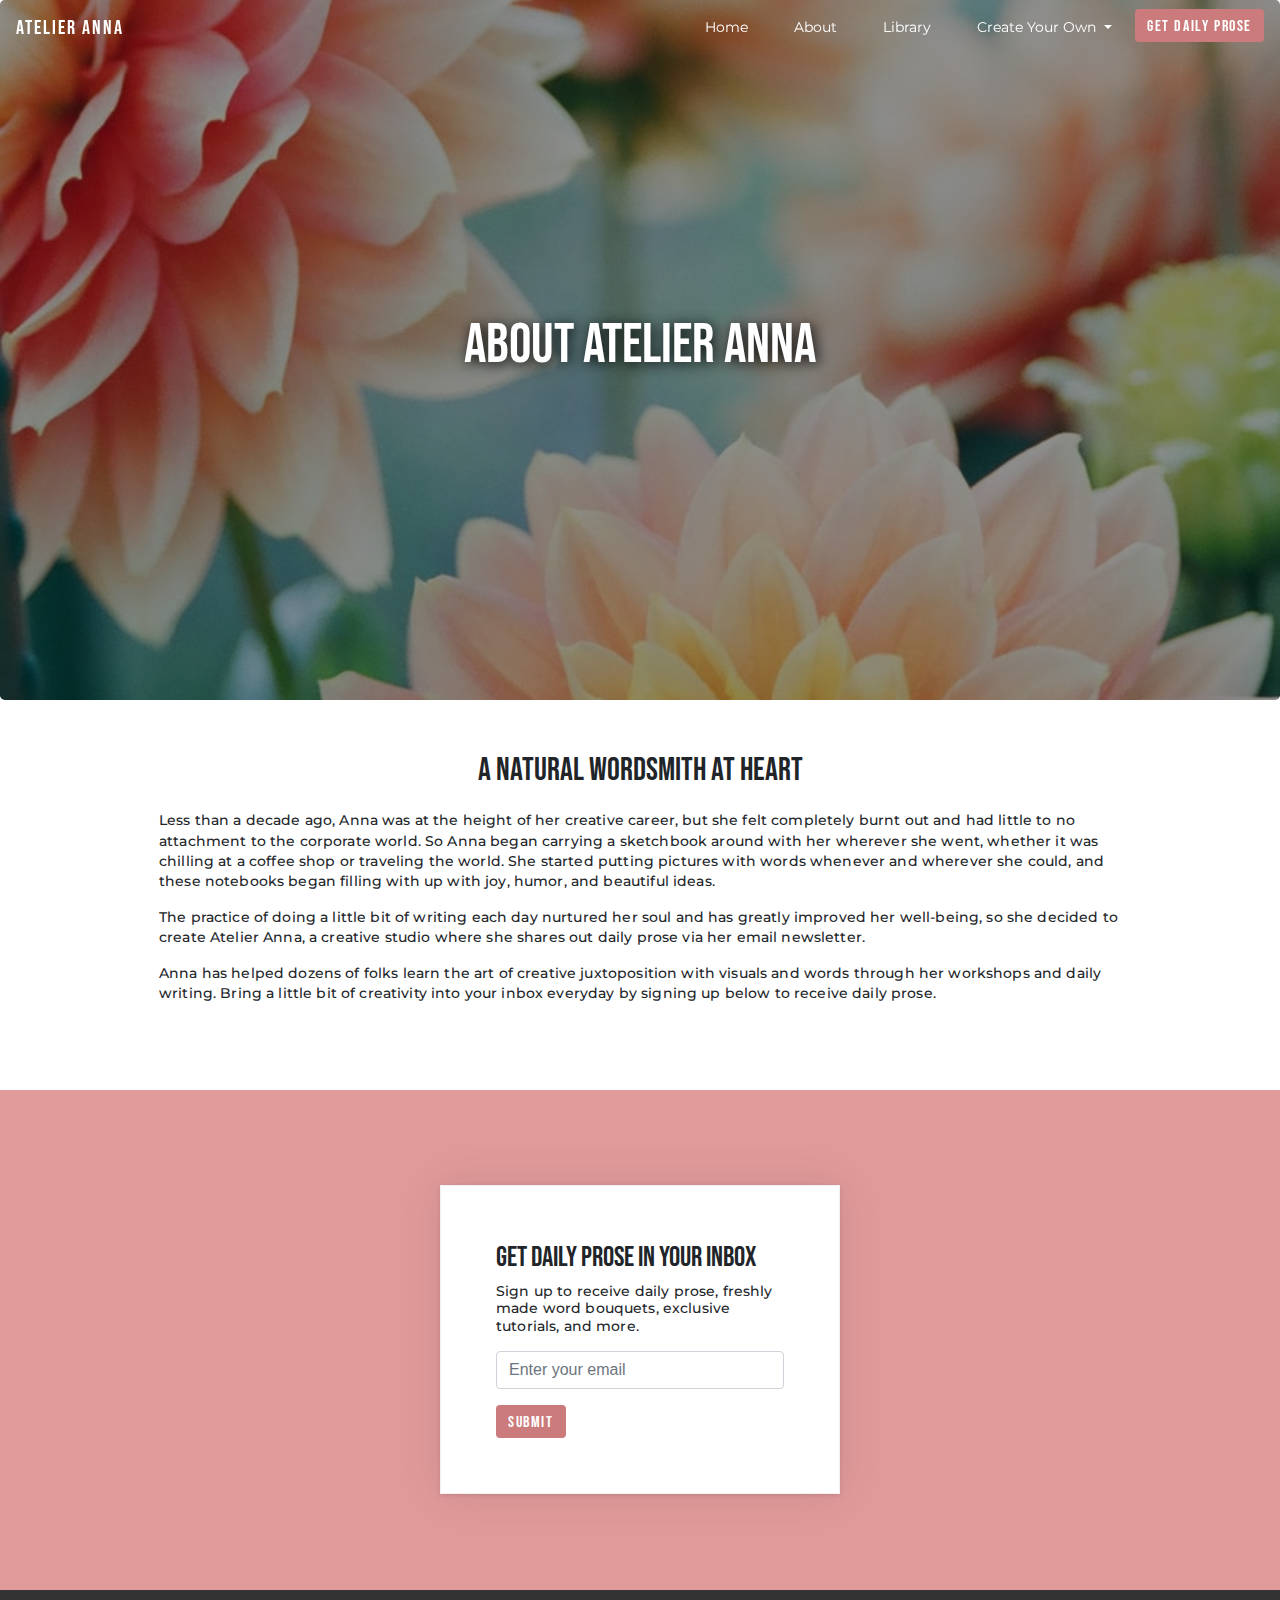
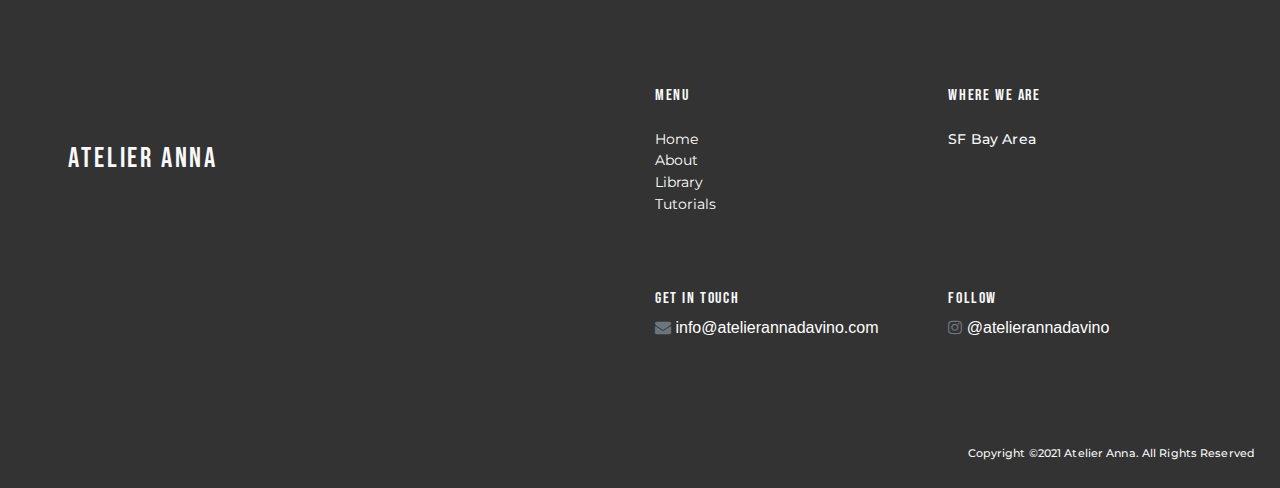
<file: about.html>
<!doctype html>
<html lang="en">

<head>
    <meta charset="utf-8">
    <meta name="viewport" content="width=device-width, initial-scale=1, shrink-to-fit=no">

    <link rel="stylesheet" href="https://stackpath.bootstrapcdn.com/bootstrap/4.3.1/css/bootstrap.min.css"
        integrity="sha384-ggOyR0iXCbMQv3Xipma34MD+dH/1fQ784/j6cY/iJTQUOhcWr7x9JvoRxT2MZw1T" crossorigin="anonymous">
    <link rel="stylesheet" href="https://maxcdn.bootstrapcdn.com/bootstrap/4.5.2/css/bootstrap.min.css">

    <link rel="stylesheet" href="css/index.css">
    <link rel="preconnect" href="https://fonts.gstatic.com">
    <link href="https://fonts.googleapis.com/css2?family=Bebas+Neue&display=swap" rel="stylesheet">
    <link rel="preconnect" href="https://fonts.gstatic.com">
    <link
        href="https://fonts.googleapis.com/css2?family=Bebas+Neue&family=Montserrat:ital,wght@0,100;0,200;0,300;0,400;0,500;0,600;0,700;0,800;0,900;1,100;1,200;1,300;1,400;1,500;1,600;1,700;1,800;1,900&display=swap"
        rel="stylesheet">
    <link rel="stylesheet" href="https://cdnjs.cloudflare.com/ajax/libs/font-awesome/4.7.0/css/font-awesome.min.css">

    <title>Atelier Anna</title>
</head>

<body>

    <!-- Navigation bar -->
    <nav class="navbar navbar-expand-lg navbar-dark bg-light customNav">
        <a class="navbar-brand bebas" href="index.html">Atelier Anna</a>
        <button class="navbar-toggler" type="button" data-toggle="collapse" data-target="#navbarSupportedContent"
            aria-controls="navbarSupportedContent" aria-expanded="false" aria-label="Toggle navigation">
            <span class="navbar-toggler-icon"></span>
        </button>
        <div class="collapse navbar-collapse" id="navbarSupportedContent">
            <ul class="navbar-nav mr-auto">
                <li class="nav-item active">
                    <a class="nav-link" href="index.html">Home <span class="sr-only">(current)</span></a>
                </li>
                <li class="nav-item">
                    <a class="nav-link" href="about.html">About</a>
                </li>

                <li class="nav-item">
                    <a class="nav-link" href="library.html">Library</a>
                </li>
                <li class="nav-item dropdown">
                    <a class="nav-link dropdown-toggle" href="#" id="navbarDropdown" role="button"
                        data-toggle="dropdown" aria-haspopup="true" aria-expanded="false">
                        Create Your Own
                    </a>
                    <div class="dropdown-menu" aria-labelledby="navbarDropdown">
                        <a class="dropdown-item" href="tutorials.html">Overview</a>
                        <div class="dropdown-divider"></div>
                        <a class="dropdown-item" href="wabisabi.html">Wabi Sabi with Words</a>
                        <div class="dropdown-divider"></div>
                        <a class="dropdown-item" href="haiku.html">Perennial Haiku</a>
                        <div class="dropdown-divider"></div>
                        <a class="dropdown-item" href="freeform.html">Freeform in the Wild</a>
                    </div>
                </li>
                <li><a class="btn btn-primary btn-md navCTA bebas" href="#signuphere" role="button">Get Daily Prose</a>
                </li>
            </ul>
            <!-- 
          <form class="form-inline my-2 my-lg-0">
            <input class="form-control mr-sm-2" type="search" placeholder="Search" aria-label="Search">
            <button class="btn btn-outline-success my-2 my-sm-0" type="submit">Search</button>
          </form>
  -->
        </div>
    </nav>
    <!-- End navigation bar -->

    <!-- Jumbotron -->
    <div class="jumbotron aboutbg">
        <div class="jumboCopy">
            <h1 class="display-4 textShadow">About Atelier Anna</h1>
            <!-- <hr class="my-4"> -->

            <!-- <a class="btn btn-primary btn-lg bebas" href="#" role="button">Learn more</a> -->
        </div>
    </div>
    <!-- End jumbotron -->

    <!-- Content -->
    <div class="container-fluid content">
        <h2 class="sectionHeading">A Natural Wordsmith at Heart</h2>
        <!-- Row 1 -->
        <div class="row valueProp">

            <div class="col-12">

                <p>
                    Less than a decade ago, Anna was at the height of her creative career, but she felt completely burnt
                    out and had little to no attachment to the corporate world. So Anna began carrying a sketchbook around with her wherever she went, whether it was chilling at a
                    coffee shop or traveling the world. She started putting pictures with words whenever and wherever she
                    could, and these notebooks began filling with up with joy, humor, and beautiful ideas.
                </p><p>
                    The practice of doing a little bit of writing each day nurtured her soul and has greatly improved
                    her well-being, so she decided to create Atelier Anna, a creative studio where she shares out daily prose via her email newsletter.
                </p><p>
                    Anna has helped dozens of folks learn the art of creative juxtoposition with visuals and words through her workshops and daily writing. 
                    Bring a little bit of creativity into your inbox everyday by signing up below to receive daily prose.
                </p>
            </div>
        </div>

        <!-- <div class="row valueProp">

            <div class="col-12">

                <h5>
                    Get daily prose from Anna in your inbox!
                </h5>

                <a href="#signuphere" class="btn btn-primary bebas" style="margin-bottom: 120px;">Get Daily Prose</a>
            </div>
        </div> -->

    </div>
    <!-- End content -->

    <!-- Email Section -->

    <section class="emailSectionBG" id="signuphere">
        <div class="emailContain">
            <form>
                <h3>Get Daily Prose in Your Inbox</h3>
                <div class="form-group">
                    <p class="signupDescriptor">Sign up to receive daily prose, freshly made word bouquets, exclusive
                        tutorials,
                        and more.</p>
                    <input type="email" class="form-control" id="exampleInputEmail1" aria-describedby="emailHelp"
                        placeholder="Enter your email">
                </div>
                <button type="submit" class="btn btn-primary btn-md bebas">Submit</button>
            </form>
        </div>

    </section>

    <!-- End Email Section -->

   <!-- Begin Footer -->
   <footer class="container-fluid pb-0 mb-0 justify-content-center text-light darkGreyBG noMargin">
    <div class="row my-5 justify-content-center py-5">
      <div class="col-11">
        <div class="row ">
          <div class="col-xl-6 col-md-4 col-sm-4 col-12 my-auto mx-auto a">
            <h3 class="mb-md-0 mb-5 addLetterSpacing">Atelier Anna</h3>
          </div>
          <div class="col-xl-3 col-md-4 col-sm-4 col-12">
            <h6 class="mb-3 mb-lg-4 addLetterSpacing">Menu</h6>
            <ul class="list-unstyled">
              <li><a href="index.html">Home</a></li>
              <li><a href="about.html">About</a></li>
              <li><a href="library.html">Library</a></li>
              <li><a href="tutorials.html">Tutorials</a></li>
            </ul>
          </div>
          <div class="col-xl-3 col-md-4 col-sm-4 col-12">
            <h6 class="mb-3 mb-lg-4 mt-sm-0 mt-5 addLetterSpacing">Where we are</h6>
            <p class="mb-1">SF Bay Area</p>
          </div>
        </div>
        <div class="row ">
          <div class="col-xl-6 col-md-4 col-sm-4 col-auto my-md-0 mt-5 order-sm-1 order-3 align-self-end">
            <!-- <p class="social mb-0 pb-0"> <span class="mx-2"> 
                <i class="fa fa-facebook" aria-hidden="true"></i></span> <span class="mx-2"><i
                  class="fa fa-linkedin-square" aria-hidden="true"></i></span> <span class="mx-2"><i
                  class="fa fa-twitter" aria-hidden="true"></i></span> <span class="mx-2"><i class="fa fa-instagram"
                  aria-hidden="true"></i></span></p> -->
          </div>
          <div class="col-xl-3 col-md-4 col-sm-4 col-12 order-1 align-self-end ">
            <h6 class="mt-55 mt-2 addLetterSpacing">Get in touch</h6><span><i class="fa fa-envelope text-muted"
                aria-hidden="true"></i></span> <a
              href="mailto:info@atelierannadavino.com"> info@atelierannadavino.com</a>
          </div>
          <div class="col-xl-3 col-md-4 col-sm-4 col-12 order-2 align-self-end mt-3 ">
            <h6 class="addLetterSpacing">Follow</h6><span><i class="fa fa-instagram text-muted"
                aria-hidden="true"></i></span><a href="http://www.instagram.com/"> @atelierannadavino</a>
          </div>
        </div>
      </div>
    </div>
    <div>
      <p class="rights">Copyright ©2021 Atelier Anna. All Rights Reserved</p>
    </div>
  </footer>
  <!-- End Footer -->

  <!-- Optional JavaScript -->

  <script>
    function on1() {
      document.getElementById("overlay1").style.display = "block";
    }
    
    function off1() {
      document.getElementById("overlay1").style.display = "none";
    }
    </script>


<script>
  function on2() {
    document.getElementById("overlay2").style.display = "block";
  }
  
  function off2() {
    document.getElementById("overlay2").style.display = "none";
  }
  </script>

<script>
  function on3() {
    document.getElementById("overlay3").style.display = "block";
  }
  
  function off3() {
    document.getElementById("overlay3").style.display = "none";
  }
  </script>




  <!-- jQuery first, then Popper.js, then Bootstrap JS -->
  <script src="https://code.jquery.com/jquery-3.3.1.slim.min.js"
    integrity="sha384-q8i/X+965DzO0rT7abK41JStQIAqVgRVzpbzo5smXKp4YfRvH+8abtTE1Pi6jizo"
    crossorigin="anonymous"></script>
  <script src="https://cdnjs.cloudflare.com/ajax/libs/popper.js/1.14.7/umd/popper.min.js"
    integrity="sha384-UO2eT0CpHqdSJQ6hJty5KVphtPhzWj9WO1clHTMGa3JDZwrnQq4sF86dIHNDz0W1"
    crossorigin="anonymous"></script>
  <script src="https://stackpath.bootstrapcdn.com/bootstrap/4.3.1/js/bootstrap.min.js"
    integrity="sha384-JjSmVgyd0p3pXB1rRibZUAYoIIy6OrQ6VrjIEaFf/nJGzIxFDsf4x0xIM+B07jRM"
    crossorigin="anonymous"></script>
    <script src='https://cdnjs.cloudflare.com/ajax/libs/jquery/3.2.1/jquery.min.js'></script>

</body>

</html>
</file>
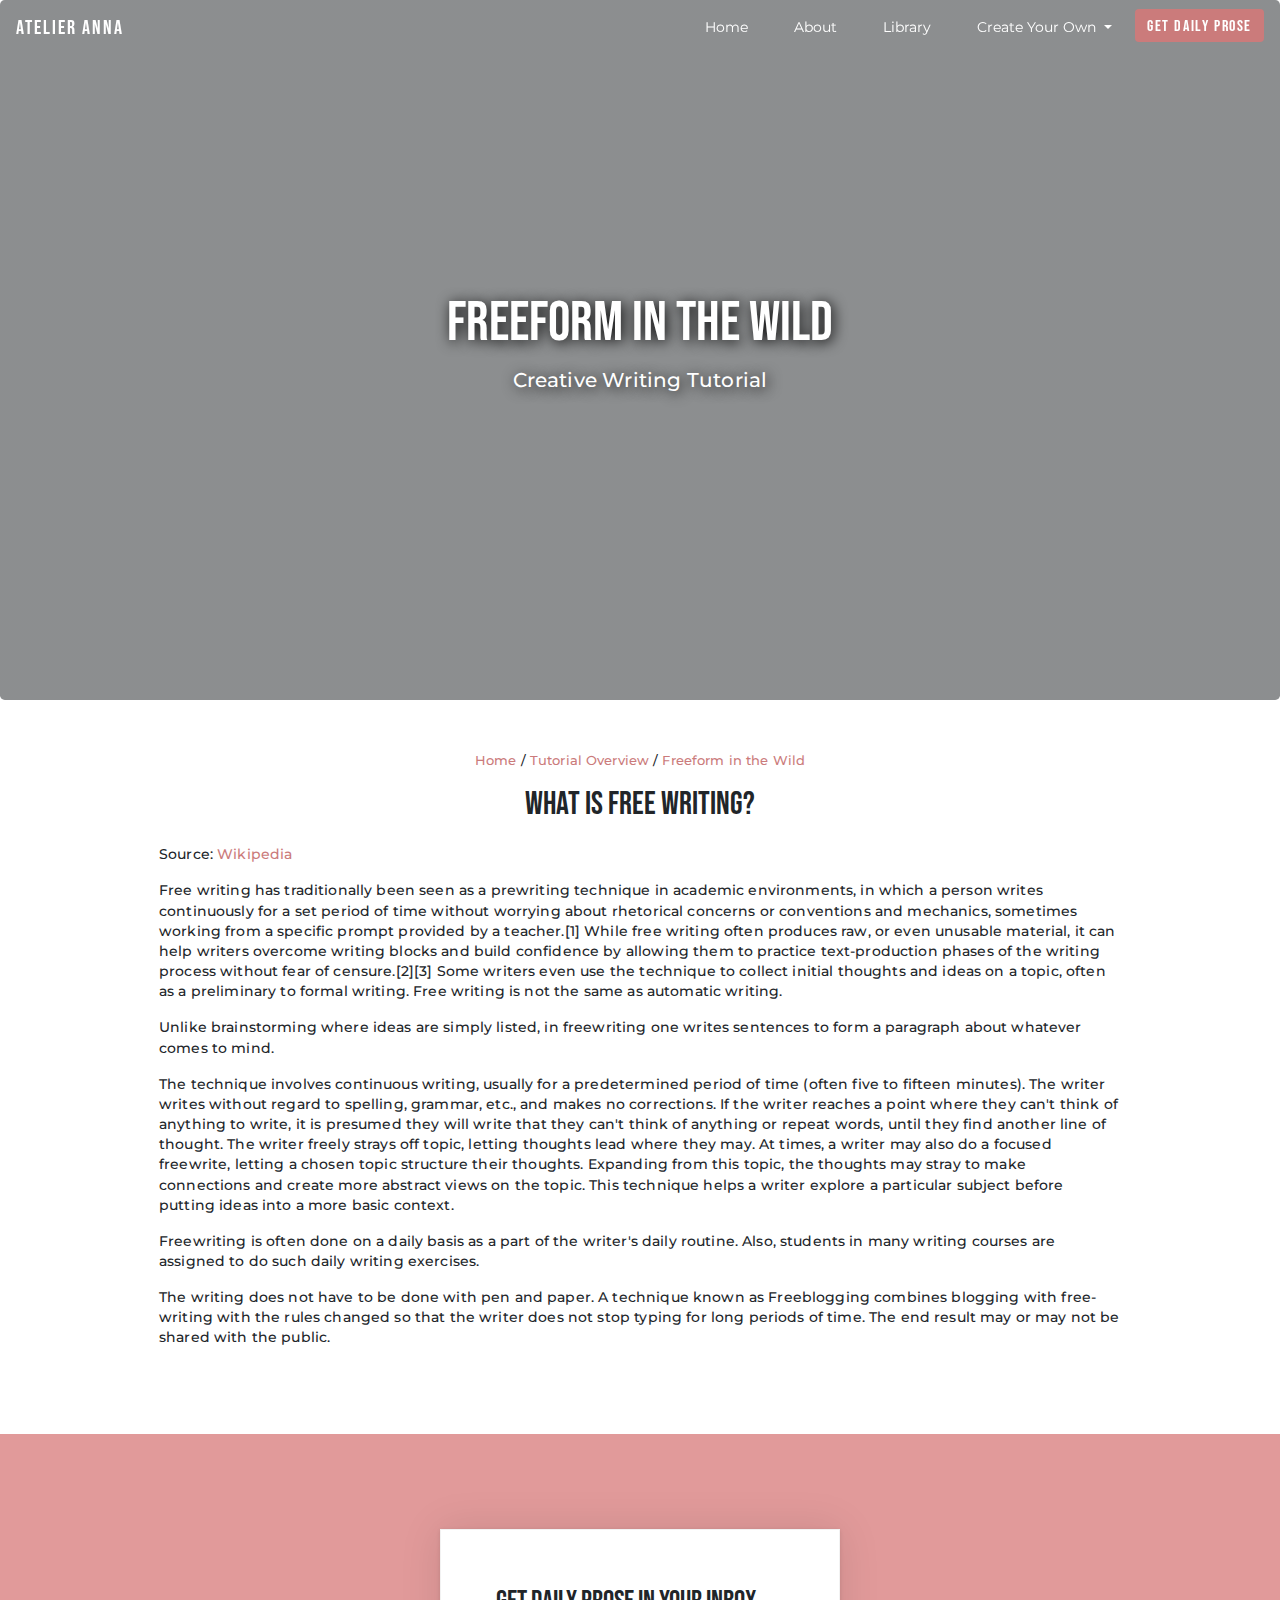
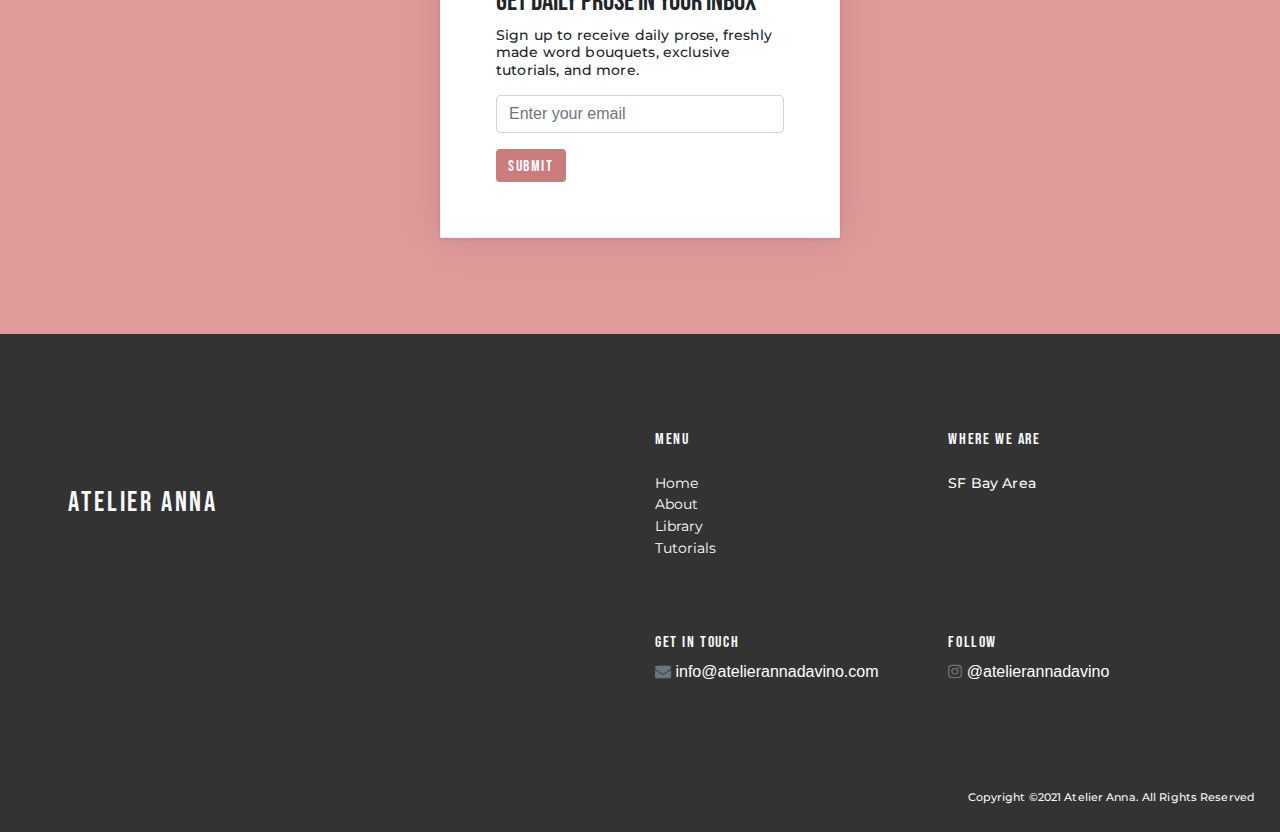
<file: freeform.html>
<!doctype html>
<html lang="en">

<head>
    <meta charset="utf-8">
    <meta name="viewport" content="width=device-width, initial-scale=1, shrink-to-fit=no">

    <link rel="stylesheet" href="https://stackpath.bootstrapcdn.com/bootstrap/4.3.1/css/bootstrap.min.css"
        integrity="sha384-ggOyR0iXCbMQv3Xipma34MD+dH/1fQ784/j6cY/iJTQUOhcWr7x9JvoRxT2MZw1T" crossorigin="anonymous">
    <link rel="stylesheet" href="https://maxcdn.bootstrapcdn.com/bootstrap/4.5.2/css/bootstrap.min.css">

    <link rel="stylesheet" href="css/index.css">
    <link rel="preconnect" href="https://fonts.gstatic.com">
    <link href="https://fonts.googleapis.com/css2?family=Bebas+Neue&display=swap" rel="stylesheet">
    <link rel="preconnect" href="https://fonts.gstatic.com">
    <link
        href="https://fonts.googleapis.com/css2?family=Bebas+Neue&family=Montserrat:ital,wght@0,100;0,200;0,300;0,400;0,500;0,600;0,700;0,800;0,900;1,100;1,200;1,300;1,400;1,500;1,600;1,700;1,800;1,900&display=swap"
        rel="stylesheet">
    <link rel="stylesheet" href="https://cdnjs.cloudflare.com/ajax/libs/font-awesome/4.7.0/css/font-awesome.min.css">

    <title>Atelier Anna</title>
</head>

<body>

    <!-- Navigation bar -->
    <nav class="navbar navbar-expand-lg navbar-dark bg-light customNav">
        <a class="navbar-brand bebas" href="index.html">Atelier Anna</a>
        <button class="navbar-toggler" type="button" data-toggle="collapse" data-target="#navbarSupportedContent"
            aria-controls="navbarSupportedContent" aria-expanded="false" aria-label="Toggle navigation">
            <span class="navbar-toggler-icon"></span>
        </button>
        <div class="collapse navbar-collapse" id="navbarSupportedContent">
            <ul class="navbar-nav mr-auto">
                <li class="nav-item active">
                    <a class="nav-link" href="index.html">Home <span class="sr-only">(current)</span></a>
                </li>
                <li class="nav-item">
                    <a class="nav-link" href="about.html">About</a>
                </li>

                <li class="nav-item">
                    <a class="nav-link" href="library.html">Library</a>
                </li>
                <li class="nav-item dropdown">
                    <a class="nav-link dropdown-toggle" href="#" id="navbarDropdown" role="button"
                        data-toggle="dropdown" aria-haspopup="true" aria-expanded="false">
                        Create Your Own
                    </a>
                    <div class="dropdown-menu" aria-labelledby="navbarDropdown">
                        <a class="dropdown-item" href="tutorials.html">Overview</a>
                        <div class="dropdown-divider"></div>
                        <a class="dropdown-item" href="wabisabi.html">Wabi Sabi with Words</a>
                        <div class="dropdown-divider"></div>
                        <a class="dropdown-item" href="haiku.html">Perennial Haiku</a>
                        <div class="dropdown-divider"></div>
                        <a class="dropdown-item" href="freeform.html">Freeform in the Wild</a>
                    </div>
                </li>
                <li><a class="btn btn-primary btn-md navCTA bebas" href="#signuphere" role="button">Get Daily Prose</a>
                </li>
            </ul>
            <!-- 
          <form class="form-inline my-2 my-lg-0">
            <input class="form-control mr-sm-2" type="search" placeholder="Search" aria-label="Search">
            <button class="btn btn-outline-success my-2 my-sm-0" type="submit">Search</button>
          </form>
  -->
        </div>
    </nav>
    <!-- End navigation bar -->

    <!-- Jumbotron -->
    <div class="jumbotron freeformbg">
        <div class="jumboCopy">
            <h1 class="display-4 textShadow">Freeform in the Wild</h1>
            <p class="lead textShadow">Creative Writing Tutorial</p>
            <!-- <hr class="my-4"> -->

            <!-- <a class="btn btn-primary btn-lg bebas" href="#" role="button">Learn more</a> -->
        </div>
    </div>
    <!-- End jumbotron -->


    <!-- Content -->
    <div class="container-fluid content">
        <p class="breadcrumbsSection"><a class="breadcrumbs" href="index.html">Home</a> / <a class="breadcrumbs" href="tutorials.html">Tutorial Overview</a> / <a class="breadcrumbs" href="freeform.html"> Freeform in the Wild</a>
        <h2 class="sectionHeading">What is free writing?</h2>
        <!-- Row 1 -->
        <div class="row valueProp">

            <div class="col-12">
                <p>Source: <a href="https://en.wikipedia.org/wiki/Free_writing" target="_new">Wikipedia</a></p>
                <p>
                    Free writing has traditionally been seen as a prewriting technique in academic environments, in
                    which a person writes continuously for a set period of time without worrying about rhetorical
                    concerns or conventions and mechanics, sometimes working from a specific prompt provided by a
                    teacher.[1] While free writing often produces raw, or even unusable material, it can help writers
                    overcome writing blocks and build confidence by allowing them to practice text-production phases of
                    the writing process without fear of censure.[2][3] Some writers even use the technique to collect
                    initial thoughts and ideas on a topic, often as a preliminary to formal writing. Free writing is not
                    the same as automatic writing.</p>

                   <p> Unlike brainstorming where ideas are simply listed, in freewriting one writes sentences to form a
                    paragraph about whatever comes to mind.</p>

                   <p>The technique involves continuous writing, usually for a predetermined period of time (often five to
                    fifteen minutes). The writer writes without regard to spelling, grammar, etc., and makes no
                    corrections. If the writer reaches a point where they can't think of anything to write, it is
                    presumed they will write that they can't think of anything or repeat words, until they find another
                    line of thought. The writer freely strays off topic, letting thoughts lead where they may. At times,
                    a writer may also do a focused freewrite, letting a chosen topic structure their thoughts. Expanding
                    from this topic, the thoughts may stray to make connections and create more abstract views on the
                    topic. This technique helps a writer explore a particular subject before putting ideas into a more
                    basic context.</p>

                    <p>Freewriting is often done on a daily basis as a part of the writer's daily routine. Also, students
                    in many writing courses are assigned to do such daily writing exercises.</p>

                    <p>The writing does not have to be done with pen and paper. A technique known as Freeblogging combines
                    blogging with free-writing with the rules changed so that the writer does not stop typing for long
                    periods of time. The end result may or may not be shared with the public.</p>
                </p>
            </div>
        </div>

        <!-- <div class="row valueProp">

        <div class="col-12">

            <h5>
                Get daily prose from Anna in your inbox!
            </h5>

            <a href="#signuphere" class="btn btn-primary bebas" style="margin-bottom: 120px;">Get Daily Prose</a>
        </div>
    </div> -->

    </div>
    <!-- End content -->

    <!-- Email Section -->

    <section class="emailSectionBG" id="signuphere">
        <div class="emailContain">
            <form>
                <h3>Get Daily Prose in Your Inbox</h3>
                <div class="form-group">
                    <p class="signupDescriptor">Sign up to receive daily prose, freshly made word bouquets, exclusive
                        tutorials,
                        and more.</p>
                    <input type="email" class="form-control" id="exampleInputEmail1" aria-describedby="emailHelp"
                        placeholder="Enter your email">
                </div>
                <button type="submit" class="btn btn-primary btn-md bebas">Submit</button>
            </form>
        </div>

    </section>

    <!-- End Email Section -->

   <!-- Begin Footer -->
   <footer class="container-fluid pb-0 mb-0 justify-content-center text-light darkGreyBG noMargin">
    <div class="row my-5 justify-content-center py-5">
      <div class="col-11">
        <div class="row ">
          <div class="col-xl-6 col-md-4 col-sm-4 col-12 my-auto mx-auto a">
            <h3 class="mb-md-0 mb-5 addLetterSpacing">Atelier Anna</h3>
          </div>
          <div class="col-xl-3 col-md-4 col-sm-4 col-12">
            <h6 class="mb-3 mb-lg-4 addLetterSpacing">Menu</h6>
            <ul class="list-unstyled">
              <li><a href="index.html">Home</a></li>
              <li><a href="about.html">About</a></li>
              <li><a href="library.html">Library</a></li>
              <li><a href="tutorials.html">Tutorials</a></li>
            </ul>
          </div>
          <div class="col-xl-3 col-md-4 col-sm-4 col-12">
            <h6 class="mb-3 mb-lg-4 mt-sm-0 mt-5 addLetterSpacing">Where we are</h6>
            <p class="mb-1">SF Bay Area</p>
          </div>
        </div>
        <div class="row ">
          <div class="col-xl-6 col-md-4 col-sm-4 col-auto my-md-0 mt-5 order-sm-1 order-3 align-self-end">
            <!-- <p class="social mb-0 pb-0"> <span class="mx-2"> 
                <i class="fa fa-facebook" aria-hidden="true"></i></span> <span class="mx-2"><i
                  class="fa fa-linkedin-square" aria-hidden="true"></i></span> <span class="mx-2"><i
                  class="fa fa-twitter" aria-hidden="true"></i></span> <span class="mx-2"><i class="fa fa-instagram"
                  aria-hidden="true"></i></span></p> -->
          </div>
          <div class="col-xl-3 col-md-4 col-sm-4 col-12 order-1 align-self-end ">
            <h6 class="mt-55 mt-2 addLetterSpacing">Get in touch</h6><span><i class="fa fa-envelope text-muted"
                aria-hidden="true"></i></span> <a
              href="mailto:info@atelierannadavino.com"> info@atelierannadavino.com</a>
          </div>
          <div class="col-xl-3 col-md-4 col-sm-4 col-12 order-2 align-self-end mt-3 ">
            <h6 class="addLetterSpacing">Follow</h6><span><i class="fa fa-instagram text-muted"
                aria-hidden="true"></i></span><a href="http://www.instagram.com/"> @atelierannadavino</a>
          </div>
        </div>
      </div>
    </div>
    <div>
      <p class="rights">Copyright ©2021 Atelier Anna. All Rights Reserved</p>
    </div>
  </footer>
  <!-- End Footer -->

  <!-- Optional JavaScript -->

  <script>
    function on1() {
      document.getElementById("overlay1").style.display = "block";
    }
    
    function off1() {
      document.getElementById("overlay1").style.display = "none";
    }
    </script>


<script>
  function on2() {
    document.getElementById("overlay2").style.display = "block";
  }
  
  function off2() {
    document.getElementById("overlay2").style.display = "none";
  }
  </script>

<script>
  function on3() {
    document.getElementById("overlay3").style.display = "block";
  }
  
  function off3() {
    document.getElementById("overlay3").style.display = "none";
  }
  </script>




  <!-- jQuery first, then Popper.js, then Bootstrap JS -->
  <script src="https://code.jquery.com/jquery-3.3.1.slim.min.js"
    integrity="sha384-q8i/X+965DzO0rT7abK41JStQIAqVgRVzpbzo5smXKp4YfRvH+8abtTE1Pi6jizo"
    crossorigin="anonymous"></script>
  <script src="https://cdnjs.cloudflare.com/ajax/libs/popper.js/1.14.7/umd/popper.min.js"
    integrity="sha384-UO2eT0CpHqdSJQ6hJty5KVphtPhzWj9WO1clHTMGa3JDZwrnQq4sF86dIHNDz0W1"
    crossorigin="anonymous"></script>
  <script src="https://stackpath.bootstrapcdn.com/bootstrap/4.3.1/js/bootstrap.min.js"
    integrity="sha384-JjSmVgyd0p3pXB1rRibZUAYoIIy6OrQ6VrjIEaFf/nJGzIxFDsf4x0xIM+B07jRM"
    crossorigin="anonymous"></script>
    <script src='https://cdnjs.cloudflare.com/ajax/libs/jquery/3.2.1/jquery.min.js'></script>

</body>

</html>
</file>
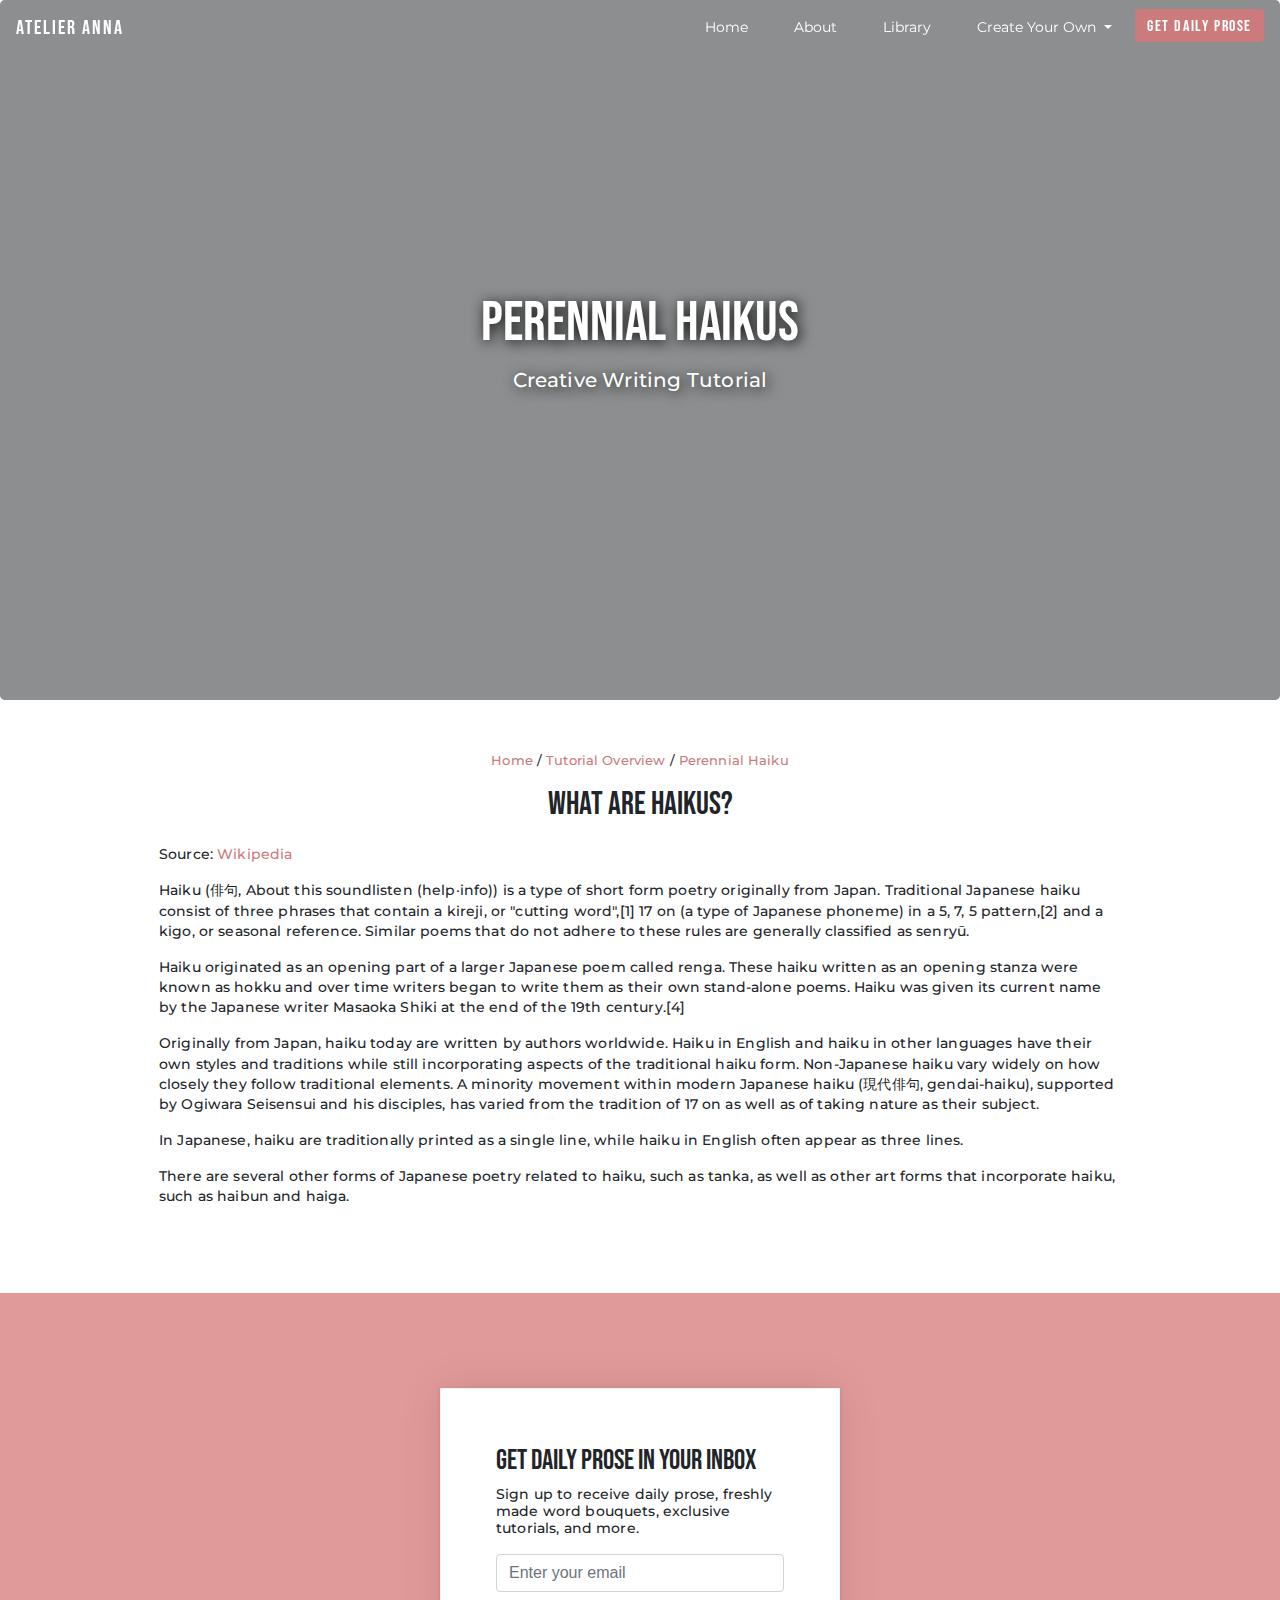
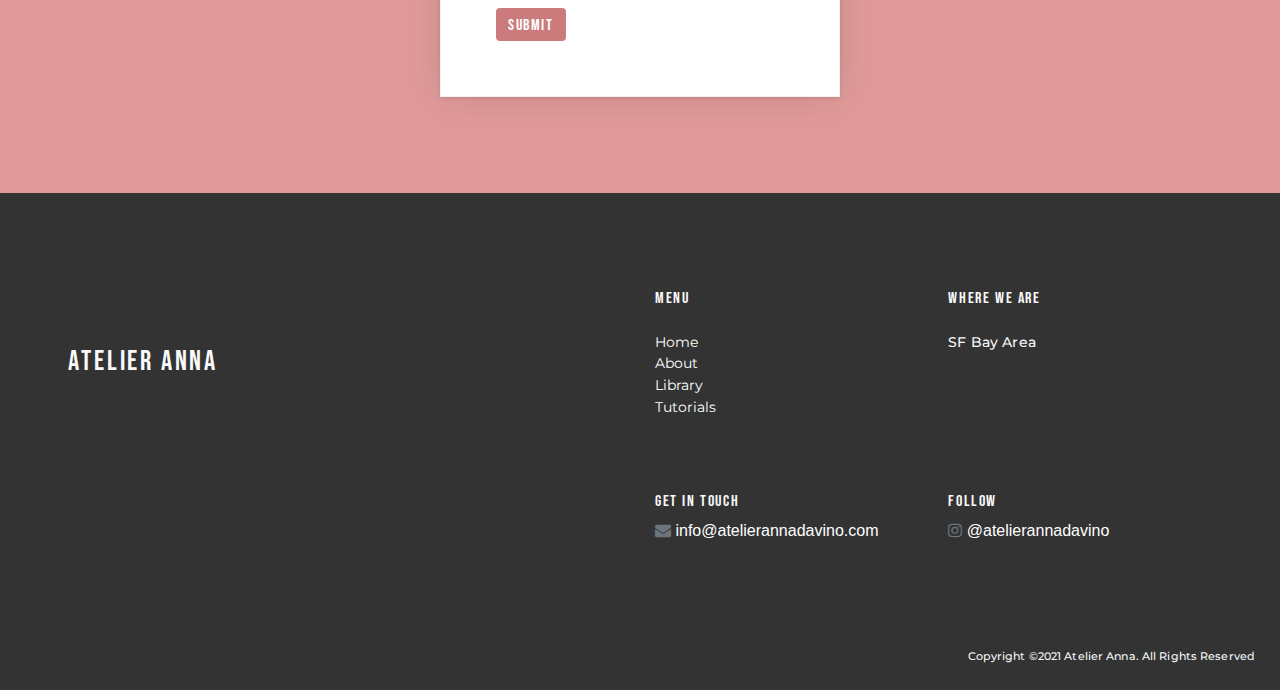
<file: haiku.html>
<!doctype html>
<html lang="en">

<head>
    <meta charset="utf-8">
    <meta name="viewport" content="width=device-width, initial-scale=1, shrink-to-fit=no">

    <link rel="stylesheet" href="https://stackpath.bootstrapcdn.com/bootstrap/4.3.1/css/bootstrap.min.css"
        integrity="sha384-ggOyR0iXCbMQv3Xipma34MD+dH/1fQ784/j6cY/iJTQUOhcWr7x9JvoRxT2MZw1T" crossorigin="anonymous">
    <link rel="stylesheet" href="https://maxcdn.bootstrapcdn.com/bootstrap/4.5.2/css/bootstrap.min.css">

    <link rel="stylesheet" href="css/index.css">
    <link rel="preconnect" href="https://fonts.gstatic.com">
    <link href="https://fonts.googleapis.com/css2?family=Bebas+Neue&display=swap" rel="stylesheet">
    <link rel="preconnect" href="https://fonts.gstatic.com">
    <link
        href="https://fonts.googleapis.com/css2?family=Bebas+Neue&family=Montserrat:ital,wght@0,100;0,200;0,300;0,400;0,500;0,600;0,700;0,800;0,900;1,100;1,200;1,300;1,400;1,500;1,600;1,700;1,800;1,900&display=swap"
        rel="stylesheet">
    <link rel="stylesheet" href="https://cdnjs.cloudflare.com/ajax/libs/font-awesome/4.7.0/css/font-awesome.min.css">

    <title>Atelier Anna</title>
</head>

<body>

    <!-- Navigation bar -->
    <nav class="navbar navbar-expand-lg navbar-dark bg-light customNav">
        <a class="navbar-brand bebas" href="index.html">Atelier Anna</a>
        <button class="navbar-toggler" type="button" data-toggle="collapse" data-target="#navbarSupportedContent"
            aria-controls="navbarSupportedContent" aria-expanded="false" aria-label="Toggle navigation">
            <span class="navbar-toggler-icon"></span>
        </button>
        <div class="collapse navbar-collapse" id="navbarSupportedContent">
            <ul class="navbar-nav mr-auto">
                <li class="nav-item active">
                    <a class="nav-link" href="index.html">Home <span class="sr-only">(current)</span></a>
                </li>
                <li class="nav-item">
                    <a class="nav-link" href="about.html">About</a>
                </li>

                <li class="nav-item">
                    <a class="nav-link" href="library.html">Library</a>
                </li>
                <li class="nav-item dropdown">
                    <a class="nav-link dropdown-toggle" href="#" id="navbarDropdown" role="button"
                        data-toggle="dropdown" aria-haspopup="true" aria-expanded="false">
                        Create Your Own
                    </a>
                    <div class="dropdown-menu" aria-labelledby="navbarDropdown">
                        <a class="dropdown-item" href="tutorials.html">Overview</a>
                        <div class="dropdown-divider"></div>
                        <a class="dropdown-item" href="wabisabi.html">Wabi Sabi with Words</a>
                        <div class="dropdown-divider"></div>
                        <a class="dropdown-item" href="haiku.html">Perennial Haiku</a>
                        <div class="dropdown-divider"></div>
                        <a class="dropdown-item" href="freeform.html">Freeform in the Wild</a>
                    </div>
                </li>
                <li><a class="btn btn-primary btn-md navCTA bebas" href="#signuphere" role="button">Get Daily Prose</a>
                </li>
            </ul>
            <!-- 
          <form class="form-inline my-2 my-lg-0">
            <input class="form-control mr-sm-2" type="search" placeholder="Search" aria-label="Search">
            <button class="btn btn-outline-success my-2 my-sm-0" type="submit">Search</button>
          </form>
  -->
        </div>
    </nav>
    <!-- End navigation bar -->

    <!-- Jumbotron -->
    <div class="jumbotron haikubg">
        <div class="jumboCopy">
            <h1 class="display-4 textShadow">Perennial Haikus</h1>
            <p class="lead textShadow">Creative Writing Tutorial</p>
            <!-- <hr class="my-4"> -->

            <!-- <a class="btn btn-primary btn-lg bebas" href="#" role="button">Learn more</a> -->
        </div>
    </div>
    <!-- End jumbotron -->


    <!-- Content -->
    <div class="container-fluid content">
        <p class="breadcrumbsSection"><a class="breadcrumbs" href="index.html">Home</a> / <a class="breadcrumbs" href="tutorials.html">Tutorial Overview</a> / <a class="breadcrumbs" href="haiku.html"> Perennial Haiku</a>
        <h2 class="sectionHeading">What are haikus?</h2>
        <!-- Row 1 -->
        <div class="row valueProp">

            <div class="col-12">

                <p>Source: <a href="https://en.wikipedia.org/wiki/Haiku" target="_new">Wikipedia</a></p>
                <p>Haiku (俳句, About this soundlisten (help·info)) is a type of short form poetry originally from Japan.
                    Traditional Japanese haiku consist of three phrases that contain a kireji, or "cutting word",[1] 17
                    on (a type of Japanese phoneme) in a 5, 7, 5 pattern,[2] and a kigo, or seasonal reference. Similar
                    poems that do not adhere to these rules are generally classified as senryū.</p>

                    <p>Haiku originated as an opening part of a larger Japanese poem called renga. These haiku written as
                    an opening stanza were known as hokku and over time writers began to write them as their own
                    stand-alone poems. Haiku was given its current name by the Japanese writer Masaoka Shiki at the end
                    of the 19th century.[4]</p>

                    <p>Originally from Japan, haiku today are written by authors worldwide. Haiku in English and haiku in
                    other languages have their own styles and traditions while still incorporating aspects of the
                    traditional haiku form. Non-Japanese haiku vary widely on how closely they follow traditional
                    elements. A minority movement within modern Japanese haiku (現代俳句, gendai-haiku), supported by
                    Ogiwara Seisensui and his disciples, has varied from the tradition of 17 on as well as of taking
                    nature as their subject.</p>

                    <p>In Japanese, haiku are traditionally printed as a single line, while haiku in English often appear
                    as three lines.</p>

                    <p>There are several other forms of Japanese poetry related to haiku, such as tanka, as well as other
                    art forms that incorporate haiku, such as haibun and haiga.</p>


                </p>
            </div>
        </div>

        <!-- <div class="row valueProp">

        <div class="col-12">

            <h5>
                Get daily prose from Anna in your inbox!
            </h5>

            <a href="#signuphere" class="btn btn-primary bebas" style="margin-bottom: 120px;">Get Daily Prose</a>
        </div>
    </div> -->

    </div>
    <!-- End content -->

    <!-- Email Section -->

    <section class="emailSectionBG" id="signuphere">
        <div class="emailContain">
            <form>
                <h3>Get Daily Prose in Your Inbox</h3>
                <div class="form-group">
                    <p class="signupDescriptor">Sign up to receive daily prose, freshly made word bouquets, exclusive
                        tutorials,
                        and more.</p>
                    <input type="email" class="form-control" id="exampleInputEmail1" aria-describedby="emailHelp"
                        placeholder="Enter your email">
                </div>
                <button type="submit" class="btn btn-primary btn-md bebas">Submit</button>
            </form>
        </div>

    </section>

    <!-- End Email Section -->

     <!-- Begin Footer -->
  <footer class="container-fluid pb-0 mb-0 justify-content-center text-light darkGreyBG noMargin">
    <div class="row my-5 justify-content-center py-5">
      <div class="col-11">
        <div class="row ">
          <div class="col-xl-6 col-md-4 col-sm-4 col-12 my-auto mx-auto a">
            <h3 class="mb-md-0 mb-5 addLetterSpacing">Atelier Anna</h3>
          </div>
          <div class="col-xl-3 col-md-4 col-sm-4 col-12">
            <h6 class="mb-3 mb-lg-4 addLetterSpacing">Menu</h6>
            <ul class="list-unstyled">
              <li><a href="index.html">Home</a></li>
              <li><a href="about.html">About</a></li>
              <li><a href="library.html">Library</a></li>
              <li><a href="tutorials.html">Tutorials</a></li>
            </ul>
          </div>
          <div class="col-xl-3 col-md-4 col-sm-4 col-12">
            <h6 class="mb-3 mb-lg-4 mt-sm-0 mt-5 addLetterSpacing">Where we are</h6>
            <p class="mb-1">SF Bay Area</p>
          </div>
        </div>
        <div class="row ">
          <div class="col-xl-6 col-md-4 col-sm-4 col-auto my-md-0 mt-5 order-sm-1 order-3 align-self-end">
            <!-- <p class="social mb-0 pb-0"> <span class="mx-2"> 
                <i class="fa fa-facebook" aria-hidden="true"></i></span> <span class="mx-2"><i
                  class="fa fa-linkedin-square" aria-hidden="true"></i></span> <span class="mx-2"><i
                  class="fa fa-twitter" aria-hidden="true"></i></span> <span class="mx-2"><i class="fa fa-instagram"
                  aria-hidden="true"></i></span></p> -->
          </div>
          <div class="col-xl-3 col-md-4 col-sm-4 col-12 order-1 align-self-end ">
            <h6 class="mt-55 mt-2 addLetterSpacing">Get in touch</h6><span><i class="fa fa-envelope text-muted"
                aria-hidden="true"></i></span> <a
              href="mailto:info@atelierannadavino.com"> info@atelierannadavino.com</a>
          </div>
          <div class="col-xl-3 col-md-4 col-sm-4 col-12 order-2 align-self-end mt-3 ">
            <h6 class="addLetterSpacing">Follow</h6><span><i class="fa fa-instagram text-muted"
                aria-hidden="true"></i></span><a href="http://www.instagram.com/"> @atelierannadavino</a>
          </div>
        </div>
      </div>
    </div>
    <div>
      <p class="rights">Copyright ©2021 Atelier Anna. All Rights Reserved</p>
    </div>
  </footer>
  <!-- End Footer -->

  <!-- Optional JavaScript -->

  <script>
    function on1() {
      document.getElementById("overlay1").style.display = "block";
    }
    
    function off1() {
      document.getElementById("overlay1").style.display = "none";
    }
    </script>


<script>
  function on2() {
    document.getElementById("overlay2").style.display = "block";
  }
  
  function off2() {
    document.getElementById("overlay2").style.display = "none";
  }
  </script>

<script>
  function on3() {
    document.getElementById("overlay3").style.display = "block";
  }
  
  function off3() {
    document.getElementById("overlay3").style.display = "none";
  }
  </script>




  <!-- jQuery first, then Popper.js, then Bootstrap JS -->
  <script src="https://code.jquery.com/jquery-3.3.1.slim.min.js"
    integrity="sha384-q8i/X+965DzO0rT7abK41JStQIAqVgRVzpbzo5smXKp4YfRvH+8abtTE1Pi6jizo"
    crossorigin="anonymous"></script>
  <script src="https://cdnjs.cloudflare.com/ajax/libs/popper.js/1.14.7/umd/popper.min.js"
    integrity="sha384-UO2eT0CpHqdSJQ6hJty5KVphtPhzWj9WO1clHTMGa3JDZwrnQq4sF86dIHNDz0W1"
    crossorigin="anonymous"></script>
  <script src="https://stackpath.bootstrapcdn.com/bootstrap/4.3.1/js/bootstrap.min.js"
    integrity="sha384-JjSmVgyd0p3pXB1rRibZUAYoIIy6OrQ6VrjIEaFf/nJGzIxFDsf4x0xIM+B07jRM"
    crossorigin="anonymous"></script>
    <script src='https://cdnjs.cloudflare.com/ajax/libs/jquery/3.2.1/jquery.min.js'></script>

</body>

</html>
</file>
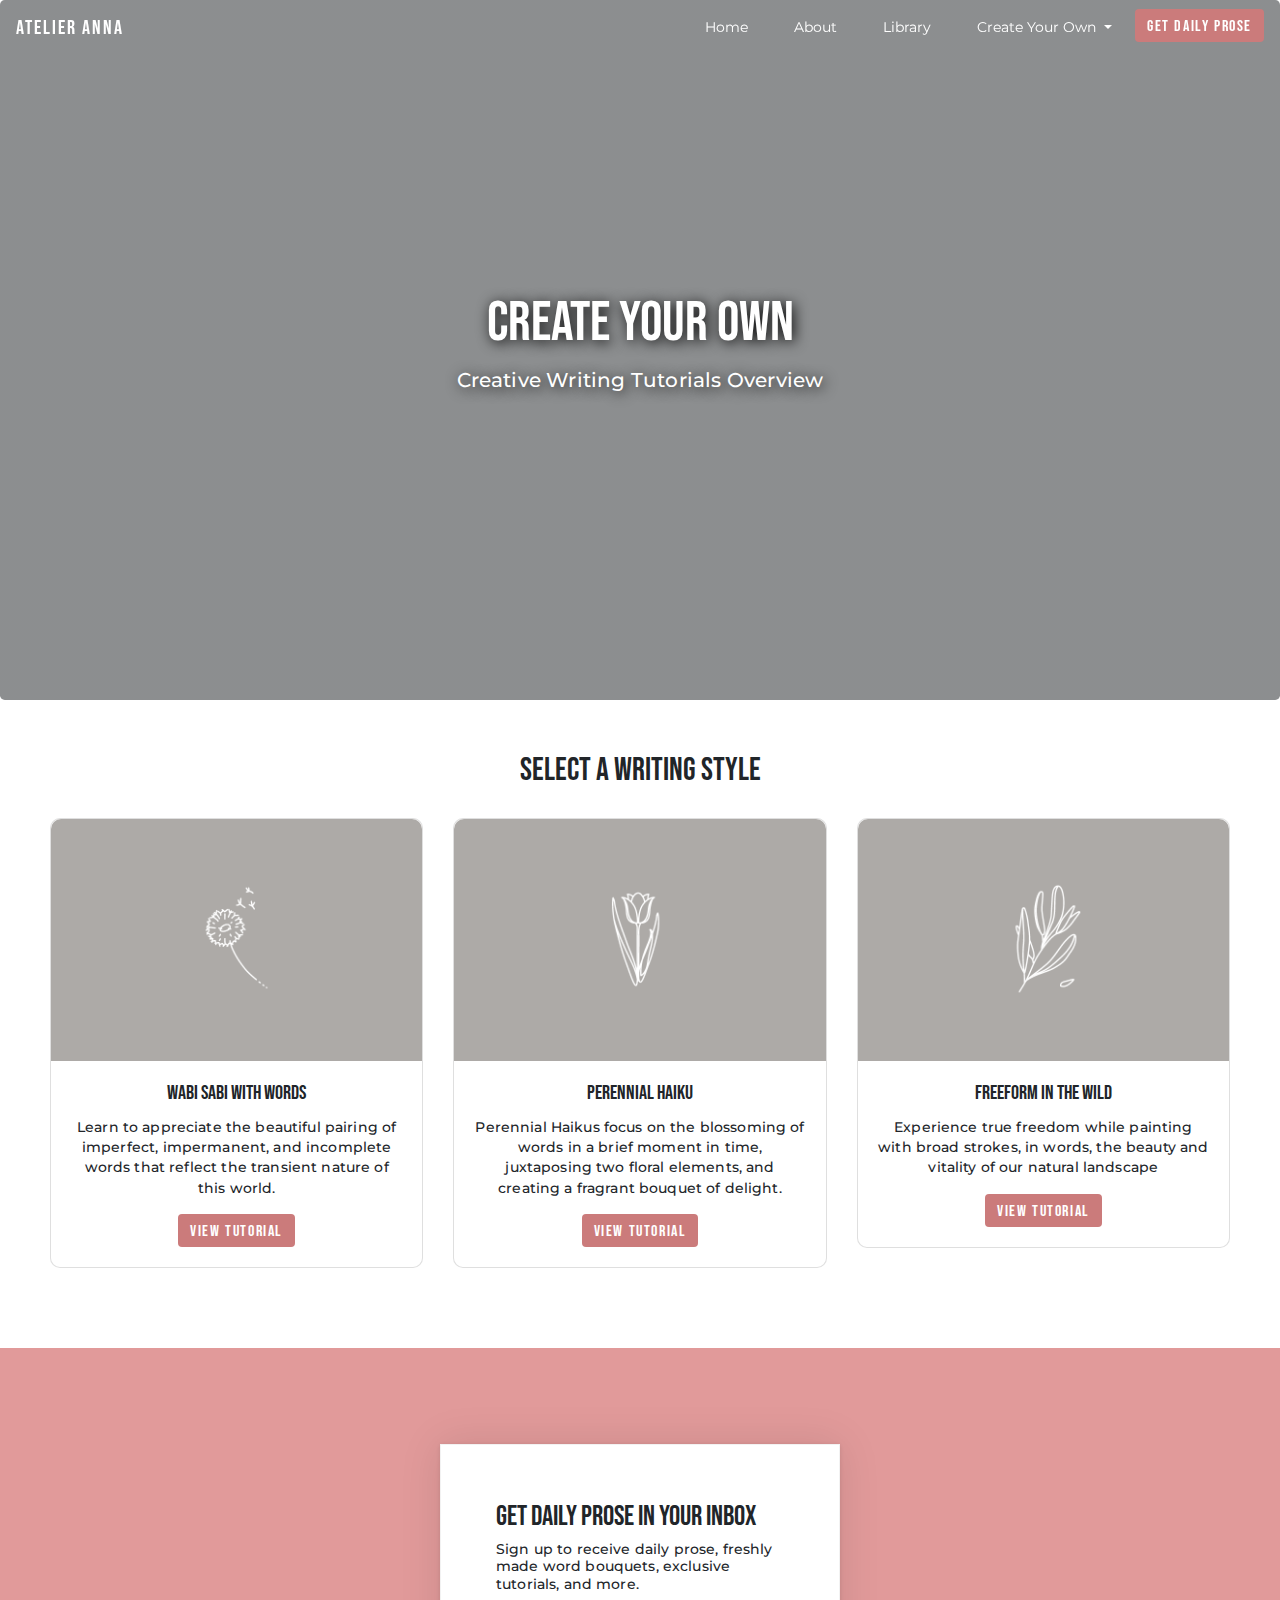
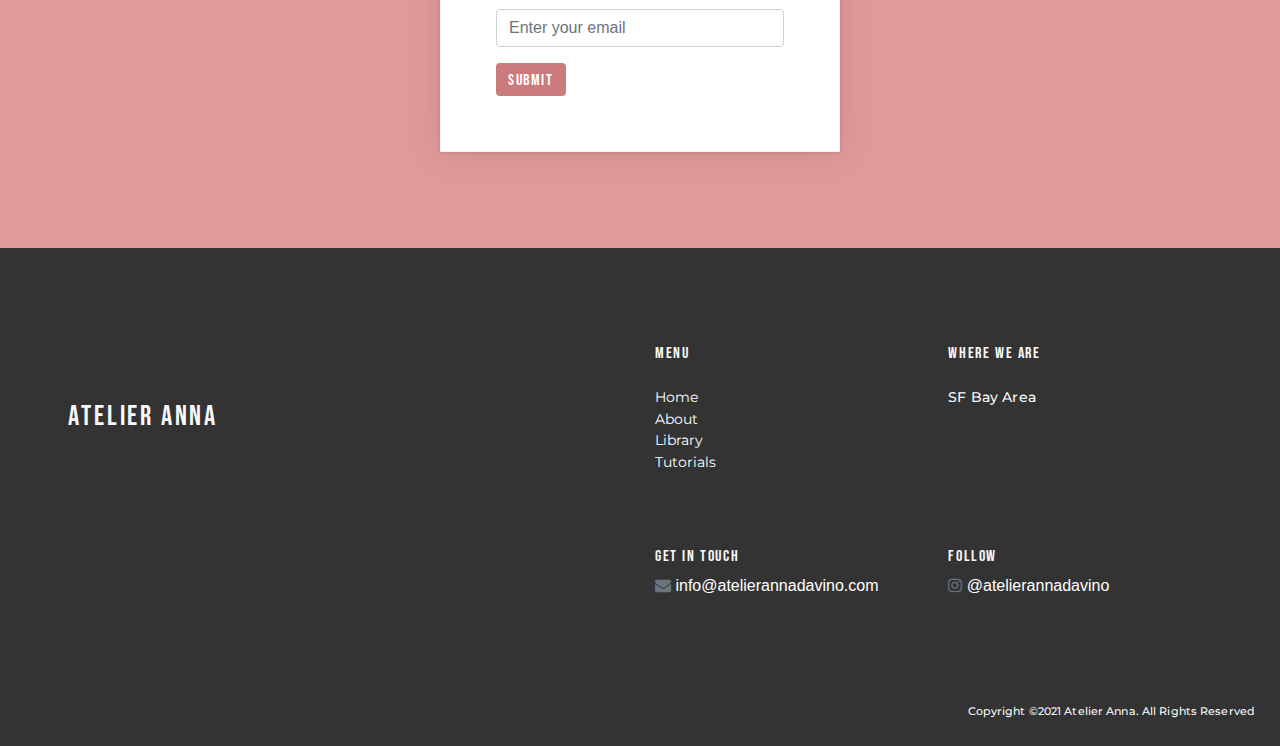
<file: tutorials.html>
<!doctype html>
<html lang="en">

<head>
    <meta charset="utf-8">
    <meta name="viewport" content="width=device-width, initial-scale=1, shrink-to-fit=no">

    <link rel="stylesheet" href="https://stackpath.bootstrapcdn.com/bootstrap/4.3.1/css/bootstrap.min.css"
        integrity="sha384-ggOyR0iXCbMQv3Xipma34MD+dH/1fQ784/j6cY/iJTQUOhcWr7x9JvoRxT2MZw1T" crossorigin="anonymous">
    <link rel="stylesheet" href="https://maxcdn.bootstrapcdn.com/bootstrap/4.5.2/css/bootstrap.min.css">

    <link rel="stylesheet" href="css/index.css">
    <link rel="preconnect" href="https://fonts.gstatic.com">
    <link href="https://fonts.googleapis.com/css2?family=Bebas+Neue&display=swap" rel="stylesheet">
    <link rel="preconnect" href="https://fonts.gstatic.com">
    <link
        href="https://fonts.googleapis.com/css2?family=Bebas+Neue&family=Montserrat:ital,wght@0,100;0,200;0,300;0,400;0,500;0,600;0,700;0,800;0,900;1,100;1,200;1,300;1,400;1,500;1,600;1,700;1,800;1,900&display=swap"
        rel="stylesheet">
    <link rel="stylesheet" href="https://cdnjs.cloudflare.com/ajax/libs/font-awesome/4.7.0/css/font-awesome.min.css">

    <title>Atelier Anna</title>
</head>

<body>

    <!-- Navigation bar -->
    <nav class="navbar navbar-expand-lg navbar-dark bg-light customNav">
        <a class="navbar-brand bebas" href="index.html">Atelier Anna</a>
        <button class="navbar-toggler" type="button" data-toggle="collapse" data-target="#navbarSupportedContent"
            aria-controls="navbarSupportedContent" aria-expanded="false" aria-label="Toggle navigation">
            <span class="navbar-toggler-icon"></span>
        </button>
        <div class="collapse navbar-collapse" id="navbarSupportedContent">
            <ul class="navbar-nav mr-auto">
                <li class="nav-item active">
                    <a class="nav-link" href="index.html">Home <span class="sr-only">(current)</span></a>
                </li>
                <li class="nav-item">
                    <a class="nav-link" href="about.html">About</a>
                </li>

                <li class="nav-item">
                    <a class="nav-link" href="library.html">Library</a>
                </li>
                <li class="nav-item dropdown">
                    <a class="nav-link dropdown-toggle" href="#" id="navbarDropdown" role="button"
                        data-toggle="dropdown" aria-haspopup="true" aria-expanded="false">
                        Create Your Own
                    </a>
                    <div class="dropdown-menu" aria-labelledby="navbarDropdown">
                        <a class="dropdown-item" href="tutorials.html">Overview</a>
                        <div class="dropdown-divider"></div>
                        <a class="dropdown-item" href="wabisabi.html">Wabi Sabi with Words</a>
                        <div class="dropdown-divider"></div>
                        <a class="dropdown-item" href="haiku.html">Perennial Haiku</a>
                        <div class="dropdown-divider"></div>
                        <a class="dropdown-item" href="freeform.html">Freeform in the Wild</a>
                    </div>
                </li>
                <li><a class="btn btn-primary btn-md navCTA bebas" href="#signuphere" role="button">Get Daily Prose</a>
                </li>
            </ul>
            <!-- 
          <form class="form-inline my-2 my-lg-0">
            <input class="form-control mr-sm-2" type="search" placeholder="Search" aria-label="Search">
            <button class="btn btn-outline-success my-2 my-sm-0" type="submit">Search</button>
          </form>
  -->
        </div>
    </nav>
    <!-- End navigation bar -->

    <!-- Jumbotron -->
    <div class="jumbotron tutorialsbg">
        <div class="jumboCopy">
            <h1 class="display-4 textShadow">Create Your Own</h1>
            <p class="lead textShadow">Creative Writing Tutorials Overview</p>
            <!-- <hr class="my-4"> -->

            <!-- <a class="btn btn-primary btn-lg bebas" href="#" role="button">Learn more</a> -->
        </div>
    </div>
    <!-- End jumbotron -->


      <!-- Featured Prose Cards -->
  <div class="container-fluid content">
    <h2 class="sectionHeading">Select a writing style</h2>
    <div class="row showsNear">
      <!-- Card 1 -->
      <div class="cardContainer col-lg-4 col-md-4 col-sm-12">
        <div class="card">
          <img
            src="images/iconWhite1.png"
            class="card-img-top iconWhiteBG" alt="wabi sabi icon">
          <div class="card-body">
            <h5 class="card-title">Wabi Sabi with Words</h5>
            <p class="card-text">Learn to appreciate the beautiful pairing of imperfect, impermanent, and incomplete words that reflect the transient nature of this world.</p>
            <a href="wabisabi.html" class="btn btn-primary bebas">View Tutorial</a>
          </div>
        </div>
      </div>


      <!-- End card 1 -->

      <!-- Card 2 -->
      <div class="cardContainer col-lg-4 col-md-4 col-sm-12">
        <div class="card">
          <img
            src="images/iconWhite2.png"
            class="card-img-top iconWhiteBG" alt="perennial haiku icon">
          <div class="card-body">
            <h5 class="card-title">Perennial Haiku</h5>
            <p class="card-text">Perennial Haikus focus on the blossoming of words in a brief moment in time, juxtaposing two floral elements, and creating a fragrant bouquet of delight.</p>
            <a href="haiku.html" class="btn btn-primary bebas">View Tutorial</a>
          </div>
        </div>
      </div>
      <!-- End card 2 -->

      <!-- Card 3 -->
      <div class="cardContainer col-lg-4 col-md-4 col-sm-12">
        <div class="card">
          <img
            src="images/iconWhite3.png"
            class="card-img-top iconWhiteBG" alt="freeform icon">
          <div class="card-body">
            <h5 class="card-title">Freeform in the Wild</h5>
            <p class="card-text">Experience true freedom while painting with broad strokes, in words, the beauty and vitality of our natural landscape</p>
            <a href="freeform.html" class="btn btn-primary bebas">View Tutorial</a>
          </div>
        </div>
      </div>

      <!-- End card 3 -->

    </div>
  </div>
  <!-- End Featured Bouquet Cards -->

    <!-- Email Section -->

    <section class="emailSectionBG" id="signuphere">
        <div class="emailContain">
            <form>
                <h3>Get Daily Prose in Your Inbox</h3>
                <div class="form-group">
                    <p class="signupDescriptor">Sign up to receive daily prose, freshly made word bouquets, exclusive
                        tutorials,
                        and more.</p>
                    <input type="email" class="form-control" id="exampleInputEmail1" aria-describedby="emailHelp"
                        placeholder="Enter your email">
                </div>
                <button type="submit" class="btn btn-primary btn-md bebas">Submit</button>
            </form>
        </div>

    </section>

    <!-- End Email Section -->

   <!-- Begin Footer -->
   <footer class="container-fluid pb-0 mb-0 justify-content-center text-light darkGreyBG noMargin">
    <div class="row my-5 justify-content-center py-5">
      <div class="col-11">
        <div class="row ">
          <div class="col-xl-6 col-md-4 col-sm-4 col-12 my-auto mx-auto a">
            <h3 class="mb-md-0 mb-5 addLetterSpacing">Atelier Anna</h3>
          </div>
          <div class="col-xl-3 col-md-4 col-sm-4 col-12">
            <h6 class="mb-3 mb-lg-4 addLetterSpacing">Menu</h6>
            <ul class="list-unstyled">
              <li><a href="index.html">Home</a></li>
              <li><a href="about.html">About</a></li>
              <li><a href="library.html">Library</a></li>
              <li><a href="tutorials.html">Tutorials</a></li>
            </ul>
          </div>
          <div class="col-xl-3 col-md-4 col-sm-4 col-12">
            <h6 class="mb-3 mb-lg-4 mt-sm-0 mt-5 addLetterSpacing">Where we are</h6>
            <p class="mb-1">SF Bay Area</p>
          </div>
        </div>
        <div class="row ">
          <div class="col-xl-6 col-md-4 col-sm-4 col-auto my-md-0 mt-5 order-sm-1 order-3 align-self-end">
            <!-- <p class="social mb-0 pb-0"> <span class="mx-2"> 
                <i class="fa fa-facebook" aria-hidden="true"></i></span> <span class="mx-2"><i
                  class="fa fa-linkedin-square" aria-hidden="true"></i></span> <span class="mx-2"><i
                  class="fa fa-twitter" aria-hidden="true"></i></span> <span class="mx-2"><i class="fa fa-instagram"
                  aria-hidden="true"></i></span></p> -->
          </div>
          <div class="col-xl-3 col-md-4 col-sm-4 col-12 order-1 align-self-end ">
            <h6 class="mt-55 mt-2 addLetterSpacing">Get in touch</h6><span><i class="fa fa-envelope text-muted"
                aria-hidden="true"></i></span> <a
              href="mailto:info@atelierannadavino.com"> info@atelierannadavino.com</a>
          </div>
          <div class="col-xl-3 col-md-4 col-sm-4 col-12 order-2 align-self-end mt-3 ">
            <h6 class="addLetterSpacing">Follow</h6><span><i class="fa fa-instagram text-muted"
                aria-hidden="true"></i></span><a href="http://www.instagram.com/"> @atelierannadavino</a>
          </div>
        </div>
      </div>
    </div>
    <div>
      <p class="rights">Copyright ©2021 Atelier Anna. All Rights Reserved</p>
    </div>
  </footer>
  <!-- End Footer -->

  <!-- Optional JavaScript -->

  <script>
    function on1() {
      document.getElementById("overlay1").style.display = "block";
    }
    
    function off1() {
      document.getElementById("overlay1").style.display = "none";
    }
    </script>


<script>
  function on2() {
    document.getElementById("overlay2").style.display = "block";
  }
  
  function off2() {
    document.getElementById("overlay2").style.display = "none";
  }
  </script>

<script>
  function on3() {
    document.getElementById("overlay3").style.display = "block";
  }
  
  function off3() {
    document.getElementById("overlay3").style.display = "none";
  }
  </script>




  <!-- jQuery first, then Popper.js, then Bootstrap JS -->
  <script src="https://code.jquery.com/jquery-3.3.1.slim.min.js"
    integrity="sha384-q8i/X+965DzO0rT7abK41JStQIAqVgRVzpbzo5smXKp4YfRvH+8abtTE1Pi6jizo"
    crossorigin="anonymous"></script>
  <script src="https://cdnjs.cloudflare.com/ajax/libs/popper.js/1.14.7/umd/popper.min.js"
    integrity="sha384-UO2eT0CpHqdSJQ6hJty5KVphtPhzWj9WO1clHTMGa3JDZwrnQq4sF86dIHNDz0W1"
    crossorigin="anonymous"></script>
  <script src="https://stackpath.bootstrapcdn.com/bootstrap/4.3.1/js/bootstrap.min.js"
    integrity="sha384-JjSmVgyd0p3pXB1rRibZUAYoIIy6OrQ6VrjIEaFf/nJGzIxFDsf4x0xIM+B07jRM"
    crossorigin="anonymous"></script>
    <script src='https://cdnjs.cloudflare.com/ajax/libs/jquery/3.2.1/jquery.min.js'></script>

</body>

</html>
</file>
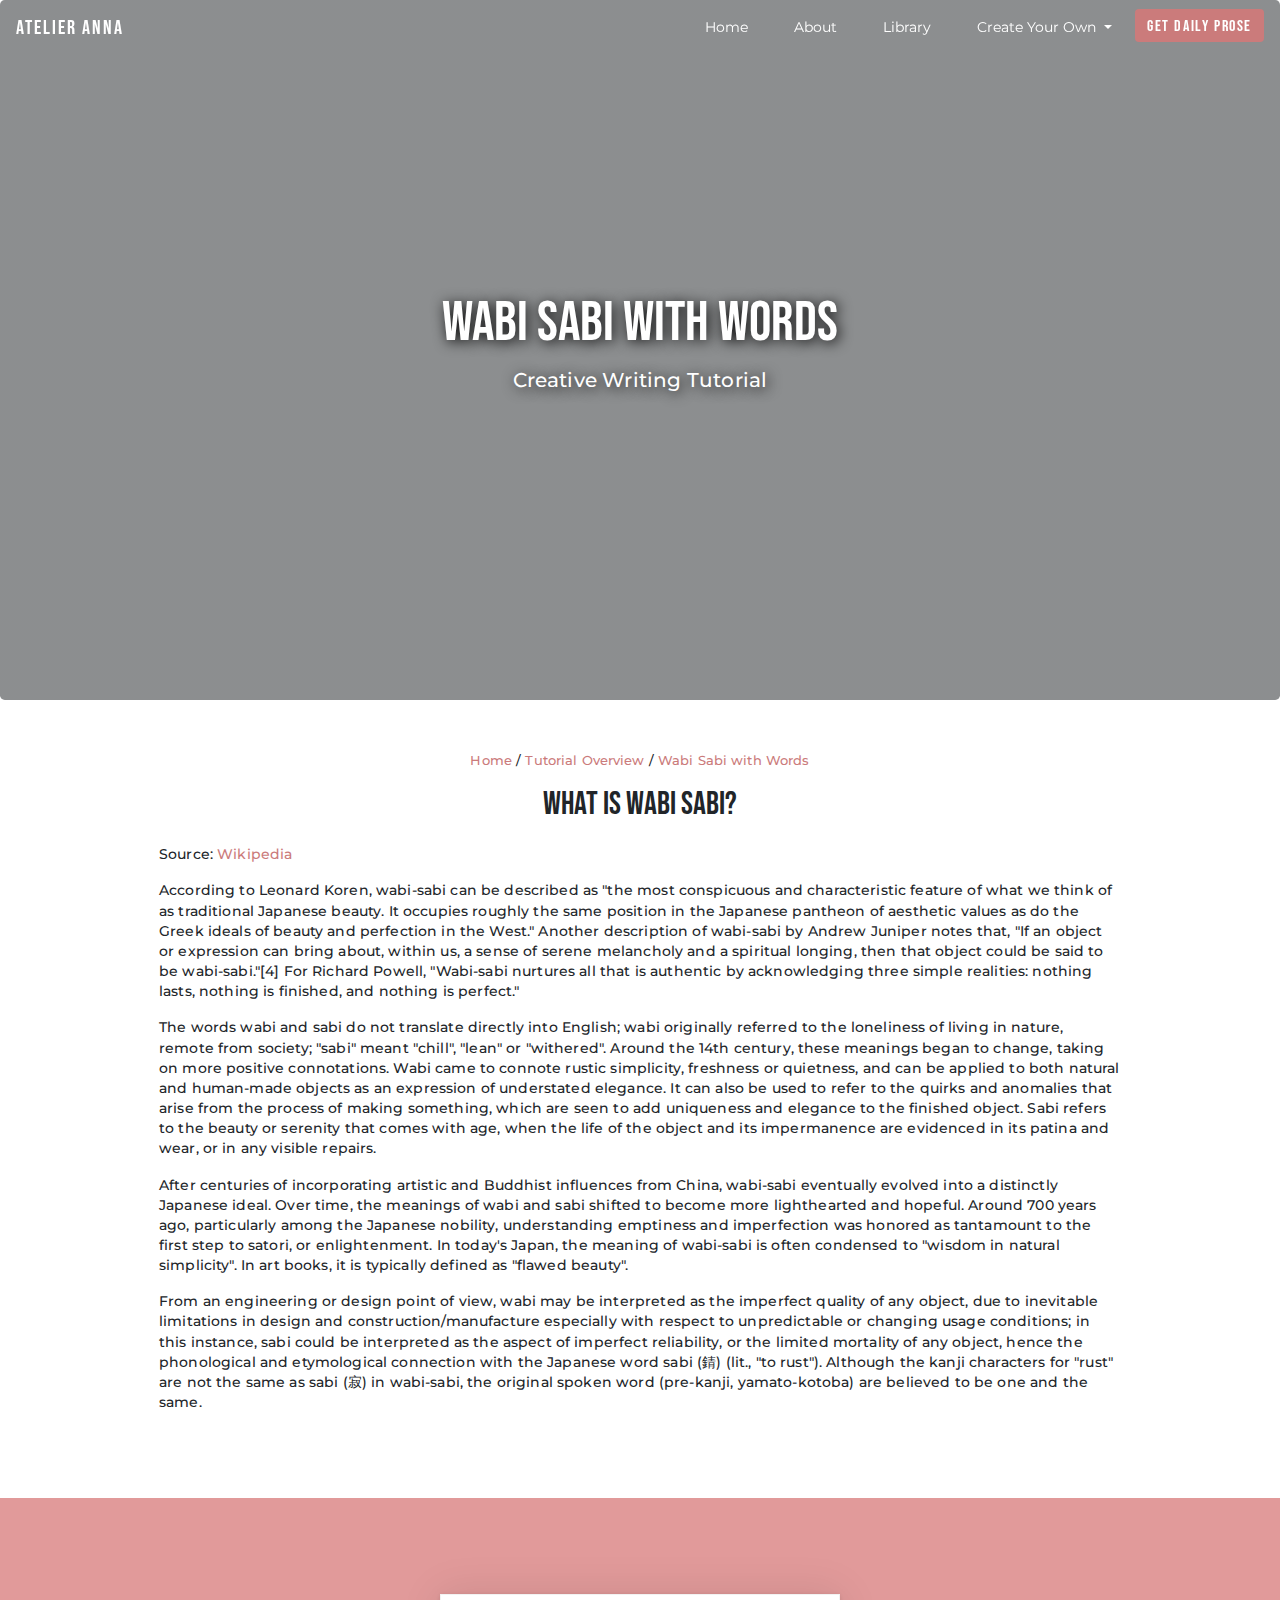
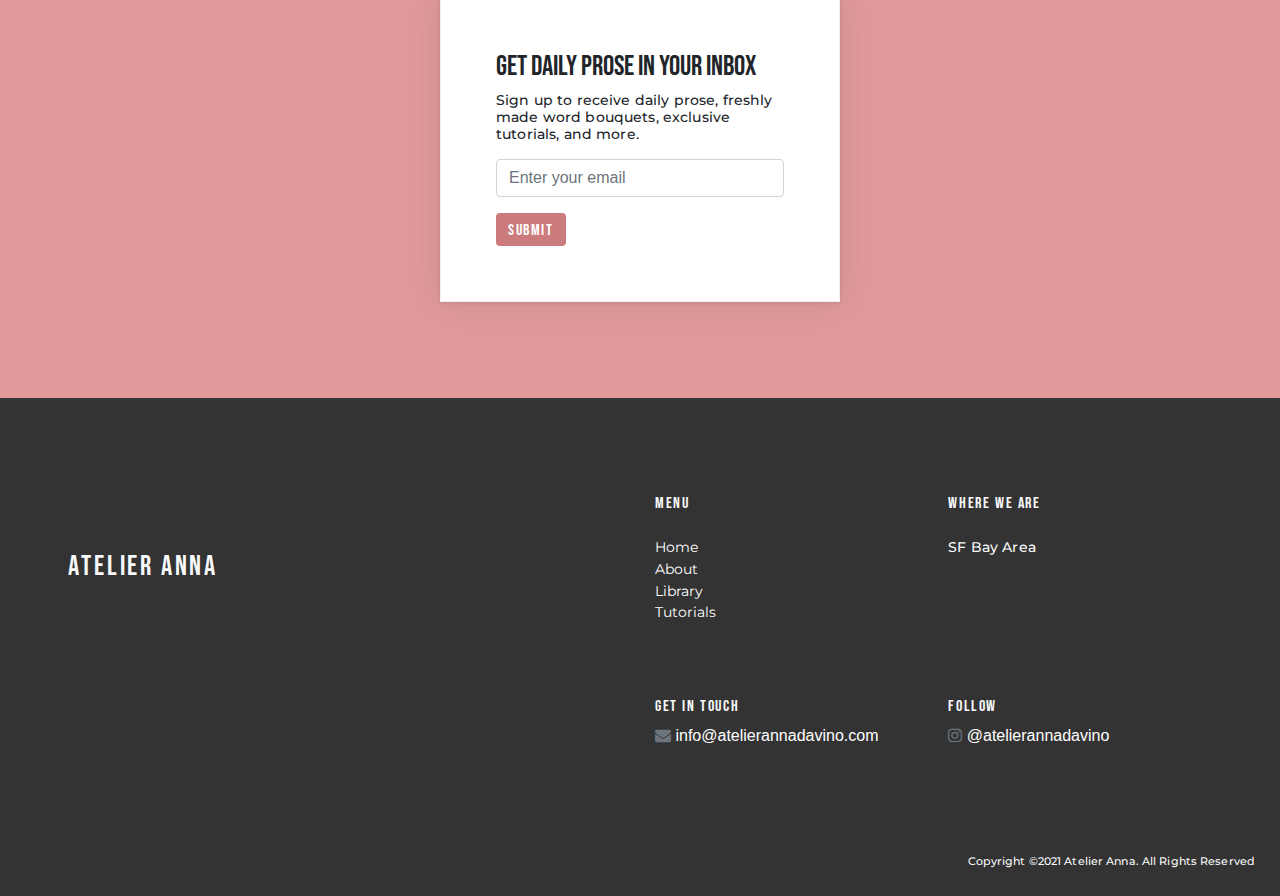
<file: wabisabi.html>
<!doctype html>
<html lang="en">

<head>
    <meta charset="utf-8">
    <meta name="viewport" content="width=device-width, initial-scale=1, shrink-to-fit=no">

    <link rel="stylesheet" href="https://stackpath.bootstrapcdn.com/bootstrap/4.3.1/css/bootstrap.min.css"
        integrity="sha384-ggOyR0iXCbMQv3Xipma34MD+dH/1fQ784/j6cY/iJTQUOhcWr7x9JvoRxT2MZw1T" crossorigin="anonymous">
    <link rel="stylesheet" href="https://maxcdn.bootstrapcdn.com/bootstrap/4.5.2/css/bootstrap.min.css">

    <link rel="stylesheet" href="css/index.css">
    <link rel="preconnect" href="https://fonts.gstatic.com">
    <link href="https://fonts.googleapis.com/css2?family=Bebas+Neue&display=swap" rel="stylesheet">
    <link rel="preconnect" href="https://fonts.gstatic.com">
    <link
        href="https://fonts.googleapis.com/css2?family=Bebas+Neue&family=Montserrat:ital,wght@0,100;0,200;0,300;0,400;0,500;0,600;0,700;0,800;0,900;1,100;1,200;1,300;1,400;1,500;1,600;1,700;1,800;1,900&display=swap"
        rel="stylesheet">
    <link rel="stylesheet" href="https://cdnjs.cloudflare.com/ajax/libs/font-awesome/4.7.0/css/font-awesome.min.css">

    <title>Atelier Anna</title>
</head>

<body>

    <!-- Navigation bar -->
    <nav class="navbar navbar-expand-lg navbar-dark bg-light customNav">
        <a class="navbar-brand bebas" href="index.html">Atelier Anna</a>
        <button class="navbar-toggler" type="button" data-toggle="collapse" data-target="#navbarSupportedContent"
            aria-controls="navbarSupportedContent" aria-expanded="false" aria-label="Toggle navigation">
            <span class="navbar-toggler-icon"></span>
        </button>
        <div class="collapse navbar-collapse" id="navbarSupportedContent">
            <ul class="navbar-nav mr-auto">
                <li class="nav-item active">
                    <a class="nav-link" href="index.html">Home <span class="sr-only">(current)</span></a>
                </li>
                <li class="nav-item">
                    <a class="nav-link" href="about.html">About</a>
                </li>

                <li class="nav-item">
                    <a class="nav-link" href="library.html">Library</a>
                </li>
                <li class="nav-item dropdown">
                    <a class="nav-link dropdown-toggle" href="#" id="navbarDropdown" role="button"
                        data-toggle="dropdown" aria-haspopup="true" aria-expanded="false">
                        Create Your Own
                    </a>
                    <div class="dropdown-menu" aria-labelledby="navbarDropdown">
                        <a class="dropdown-item" href="tutorials.html">Overview</a>
                        <div class="dropdown-divider"></div>
                        <a class="dropdown-item" href="wabisabi.html">Wabi Sabi with Words</a>
                        <div class="dropdown-divider"></div>
                        <a class="dropdown-item" href="haiku.html">Perennial Haiku</a>
                        <div class="dropdown-divider"></div>
                        <a class="dropdown-item" href="freeform.html">Freeform in the Wild</a>
                    </div>
                </li>
                <li><a class="btn btn-primary btn-md navCTA bebas" href="#signuphere" role="button">Get Daily Prose</a>
                </li>
            </ul>
            <!-- 
          <form class="form-inline my-2 my-lg-0">
            <input class="form-control mr-sm-2" type="search" placeholder="Search" aria-label="Search">
            <button class="btn btn-outline-success my-2 my-sm-0" type="submit">Search</button>
          </form>
  -->
        </div>
    </nav>
    <!-- End navigation bar -->

    <!-- Jumbotron -->
    <div class="jumbotron wabisabibg">
        <div class="jumboCopy">
            <h1 class="display-4 textShadow">Wabi Sabi with Words</h1>
            <p class="lead textShadow">Creative Writing Tutorial</p>
            <!-- <hr class="my-4"> -->

            <!-- <a class="btn btn-primary btn-lg bebas" href="#" role="button">Learn more</a> -->
        </div>
    </div>
    <!-- End jumbotron -->


  <!-- Content -->
  <div class="container-fluid content">
      <p class="breadcrumbsSection"><a class="breadcrumbs" href="index.html">Home</a> / <a class="breadcrumbs" href="tutorials.html">Tutorial Overview</a> / <a class="breadcrumbs" href="wabisabi.html"> Wabi Sabi with Words</a>
    <h2 class="sectionHeading">What is wabi sabi?</h2>
    <!-- Row 1 -->
    <div class="row valueProp">

        <div class="col-12">
<p>Source: <a href="https://en.wikipedia.org/wiki/Wabi-sabi" target="_new">Wikipedia</a></p>
            <p>According to Leonard Koren, wabi-sabi can be described as "the most conspicuous and characteristic feature of what we think of as traditional Japanese beauty. It occupies roughly the same position in the Japanese pantheon of aesthetic values as do the Greek ideals of beauty and perfection in the West." Another description of wabi-sabi by Andrew Juniper notes that, "If an object or expression can bring about, within us, a sense of serene melancholy and a spiritual longing, then that object could be said to be wabi-sabi."[4] For Richard Powell, "Wabi-sabi nurtures all that is authentic by acknowledging three simple realities: nothing lasts, nothing is finished, and nothing is perfect."</p>

                <p>The words wabi and sabi do not translate directly into English; wabi originally referred to the loneliness of living in nature, remote from society; "sabi" meant "chill", "lean" or "withered". Around the 14th century, these meanings began to change, taking on more positive connotations. Wabi came to connote rustic simplicity, freshness or quietness, and can be applied to both natural and human-made objects as an expression of understated elegance. It can also be used to refer to the quirks and anomalies that arise from the process of making something, which are seen to add uniqueness and elegance to the finished object. Sabi refers to the beauty or serenity that comes with age, when the life of the object and its impermanence are evidenced in its patina and wear, or in any visible repairs.</p>
                
                <p>After centuries of incorporating artistic and Buddhist influences from China, wabi-sabi eventually evolved into a distinctly Japanese ideal. Over time, the meanings of wabi and sabi shifted to become more lighthearted and hopeful. Around 700 years ago, particularly among the Japanese nobility, understanding emptiness and imperfection was honored as tantamount to the first step to satori, or enlightenment. In today's Japan, the meaning of wabi-sabi is often condensed to "wisdom in natural simplicity". In art books, it is typically defined as "flawed beauty".</p>
                
                <p>From an engineering or design point of view, wabi may be interpreted as the imperfect quality of any object, due to inevitable limitations in design and construction/manufacture especially with respect to unpredictable or changing usage conditions; in this instance, sabi could be interpreted as the aspect of imperfect reliability, or the limited mortality of any object, hence the phonological and etymological connection with the Japanese word sabi (錆) (lit., "to rust"). Although the kanji characters for "rust" are not the same as sabi (寂) in wabi-sabi, the original spoken word (pre-kanji, yamato-kotoba) are believed to be one and the same.</p>
            
        </div>
    </div>

    <!-- <div class="row valueProp">

        <div class="col-12">

            <h5>
                Get daily prose from Anna in your inbox!
            </h5>

            <a href="#signuphere" class="btn btn-primary bebas" style="margin-bottom: 120px;">Get Daily Prose</a>
        </div>
    </div> -->

</div>
<!-- End content -->

<!-- Email Section -->

<section class="emailSectionBG" id="signuphere">
    <div class="emailContain">
        <form>
            <h3>Get Daily Prose in Your Inbox</h3>
            <div class="form-group">
                <p class="signupDescriptor">Sign up to receive daily prose, freshly made word bouquets, exclusive
                    tutorials,
                    and more.</p>
                <input type="email" class="form-control" id="exampleInputEmail1" aria-describedby="emailHelp"
                    placeholder="Enter your email">
            </div>
            <button type="submit" class="btn btn-primary btn-md bebas">Submit</button>
        </form>
    </div>

</section>

<!-- End Email Section -->

 <!-- Begin Footer -->
 <footer class="container-fluid pb-0 mb-0 justify-content-center text-light darkGreyBG noMargin">
    <div class="row my-5 justify-content-center py-5">
      <div class="col-11">
        <div class="row ">
          <div class="col-xl-6 col-md-4 col-sm-4 col-12 my-auto mx-auto a">
            <h3 class="mb-md-0 mb-5 addLetterSpacing">Atelier Anna</h3>
          </div>
          <div class="col-xl-3 col-md-4 col-sm-4 col-12">
            <h6 class="mb-3 mb-lg-4 addLetterSpacing">Menu</h6>
            <ul class="list-unstyled">
              <li><a href="index.html">Home</a></li>
              <li><a href="about.html">About</a></li>
              <li><a href="library.html">Library</a></li>
              <li><a href="tutorials.html">Tutorials</a></li>
            </ul>
          </div>
          <div class="col-xl-3 col-md-4 col-sm-4 col-12">
            <h6 class="mb-3 mb-lg-4 mt-sm-0 mt-5 addLetterSpacing">Where we are</h6>
            <p class="mb-1">SF Bay Area</p>
          </div>
        </div>
        <div class="row ">
          <div class="col-xl-6 col-md-4 col-sm-4 col-auto my-md-0 mt-5 order-sm-1 order-3 align-self-end">
            <!-- <p class="social mb-0 pb-0"> <span class="mx-2"> 
                <i class="fa fa-facebook" aria-hidden="true"></i></span> <span class="mx-2"><i
                  class="fa fa-linkedin-square" aria-hidden="true"></i></span> <span class="mx-2"><i
                  class="fa fa-twitter" aria-hidden="true"></i></span> <span class="mx-2"><i class="fa fa-instagram"
                  aria-hidden="true"></i></span></p> -->
          </div>
          <div class="col-xl-3 col-md-4 col-sm-4 col-12 order-1 align-self-end ">
            <h6 class="mt-55 mt-2 addLetterSpacing">Get in touch</h6><span><i class="fa fa-envelope text-muted"
                aria-hidden="true"></i></span> <a
              href="mailto:info@atelierannadavino.com"> info@atelierannadavino.com</a>
          </div>
          <div class="col-xl-3 col-md-4 col-sm-4 col-12 order-2 align-self-end mt-3 ">
            <h6 class="addLetterSpacing">Follow</h6><span><i class="fa fa-instagram text-muted"
                aria-hidden="true"></i></span><a href="http://www.instagram.com/"> @atelierannadavino</a>
          </div>
        </div>
      </div>
    </div>
    <div>
      <p class="rights">Copyright ©2021 Atelier Anna. All Rights Reserved</p>
    </div>
  </footer>
  <!-- End Footer -->

  <!-- Optional JavaScript -->

  <script>
    function on1() {
      document.getElementById("overlay1").style.display = "block";
    }
    
    function off1() {
      document.getElementById("overlay1").style.display = "none";
    }
    </script>


<script>
  function on2() {
    document.getElementById("overlay2").style.display = "block";
  }
  
  function off2() {
    document.getElementById("overlay2").style.display = "none";
  }
  </script>

<script>
  function on3() {
    document.getElementById("overlay3").style.display = "block";
  }
  
  function off3() {
    document.getElementById("overlay3").style.display = "none";
  }
  </script>




  <!-- jQuery first, then Popper.js, then Bootstrap JS -->
  <script src="https://code.jquery.com/jquery-3.3.1.slim.min.js"
    integrity="sha384-q8i/X+965DzO0rT7abK41JStQIAqVgRVzpbzo5smXKp4YfRvH+8abtTE1Pi6jizo"
    crossorigin="anonymous"></script>
  <script src="https://cdnjs.cloudflare.com/ajax/libs/popper.js/1.14.7/umd/popper.min.js"
    integrity="sha384-UO2eT0CpHqdSJQ6hJty5KVphtPhzWj9WO1clHTMGa3JDZwrnQq4sF86dIHNDz0W1"
    crossorigin="anonymous"></script>
  <script src="https://stackpath.bootstrapcdn.com/bootstrap/4.3.1/js/bootstrap.min.js"
    integrity="sha384-JjSmVgyd0p3pXB1rRibZUAYoIIy6OrQ6VrjIEaFf/nJGzIxFDsf4x0xIM+B07jRM"
    crossorigin="anonymous"></script>
    <script src='https://cdnjs.cloudflare.com/ajax/libs/jquery/3.2.1/jquery.min.js'></script>

</body>

</html>
</file>
<file: css/index.css>
/* Text Styles */
h1, h2, h3, h4, h5, h6 {
  font-family:'Bebas Neue', sans-serif;
}

.bebas {
  font-family:'Bebas Neue', sans-serif;
  letter-spacing: 0.1em;}

li {
  font-family: montserrat, sans-serif;
}

p {
  font-family: montserrat, sans-serif;
  line-height: 1.4em;
  letter-spacing: 0.01em;
  font-size: 0.9em;
  font-weight: 500;
}

a{
  text-decoration: none;
  color: #CB7B7B;
  }
  
a:hover{
    text-decoration: none;
    color: #A65F5F;
    }
  
a:active{
    text-decoration: none;
    color: #666666;
    }
  
a:visited{
    text-decoration: none;
    color: #CB7B7B;
    }

.breadcrumbs{
text-decoration: none;
color: #CB7B7B;
}

.breadcrumbs:hover{
  text-decoration: none;
  color: #A65F5F;
  }

.breadcrumbs:active{
  text-decoration: none;
  color: #666666;
  }

.breadcrumbs:visited{
  text-decoration: none;
  color: #CB7B7B;
  }

.poemText {
  width: 100%; margin: auto; background-color: white; padding: 10px;
}
.btn {
  color: white !important;
  background-color: #CB7B7B;
  border: 0px;
  padding-bottom: 3px;
}

.btn:hover{
  background-color: #A65F5F;
}

.btn-primary {
  color: white !important;
  background-color: #CB7B7B !important;
}

.btn-primary:hover {
  background-color: #A65F5F !important;
}
.btn-primary:active{
  background-color: #A65F5F !important;
  border: 0px !important;
}

.btn-primary:visited{
  background-color: #CB7B7B;
  border: 0px !important;
}

/* Nav Styles */
.customNav {
  position: fixed;
  width: 100%;
  background: url("https://raw.githubusercontent.com/spokenpleinair/BootstrapExercise/main/images/transparency.png");
  background-color: transparent !important;
  background-size: cover;
  z-index: 10;
}

.navbar-nav {
  margin-left: auto;
  margin-right: 0 !important;
}

.navbar-brand img {
  padding-right: 15px;
  width: 65px;
}

.nav-item {
  margin: 0px 15px;
  font-size: .9em;
}

.dropdown-menu {
  background: url("https://raw.githubusercontent.com/spokenpleinair/BootstrapExercise/main/images/transparency.png");
  background-color: transparent !important;
  background-size: cover;
  font-size: .9em;
}

.dropdown-item:focus, .dropdown-item:hover {
  color: #16181b;
  text-decoration: none;
  background: #A65F5F;
}

.customNav a{
  color: white !important;
}

.customNav a:hover{
  color: pink !important;
}

.navCTA:focus{
  background-color: #A65F5F;
  border: 1px solid #000000;
}
.navbar-toggler{
  border-color:#666666 !important;
}


/* Jumbotron */
.jumbotron {
  background-size: cover;
  background-repeat: no-repeat;
  /* background-attachment: fixed; */
  background-position: center;
  padding: 100px;
  min-height: 500px;
  height: calc(100vh - 200px);
  display: flex;
  align-items: center;
  justify-content: center;
}

.indexbg{
  background-image: linear-gradient(to bottom, rgba(0,0,0,0.4) 0%,rgba(0,0,0,0.4) 100%), url("https://images.unsplash.com/photo-1447875569765-2b3db822bec9?ixid=MXwxMjA3fDB8MHxwaG90by1wYWdlfHx8fGVufDB8fHw%3D&ixlib=rb-1.2.1&auto=format&fit=crop&w=2734&q=80");
}
.aboutbg{
  background-image: linear-gradient(to bottom, rgba(0,0,0,0.4) 0%,rgba(0,0,0,0.4) 100%),url("../images/photo-1546842931-886c185b4c8c.jpeg");
}

.librarybg{
  background-image: linear-gradient(to bottom, rgba(0,0,0,0.4) 0%,rgba(0,0,0,0.4) 100%),url("../images/tavga-k-s-6Qq9xVZYYEw-unsplash.jpg");
}

.tutorialsbg{
  background-image: linear-gradient(to bottom, rgba(0,0,0,0.4) 0%,rgba(0,0,0,0.4) 100%),url("https://images.unsplash.com/photo-1596808119772-d3ad38f5d8b2?ixid=MXwxMjA3fDB8MHxwaG90by1wYWdlfHx8fGVufDB8fHw%3D&ixlib=rb-1.2.1&auto=format&fit=crop&w=2251&q=80");
}

.wabisabibg{
  background-image: linear-gradient(to bottom, rgba(0,0,0,0.4) 0%,rgba(0,0,0,0.4) 100%),url("https://images.unsplash.com/photo-1475724017904-b712052c192a?ixid=MXwxMjA3fDB8MHxwaG90by1wYWdlfHx8fGVufDB8fHw%3D&ixlib=rb-1.2.1&auto=format&fit=crop&w=1950&q=80");
}

.haikubg{
  background-image: linear-gradient(to bottom, rgba(0,0,0,0.4) 0%,rgba(0,0,0,0.4) 100%),url("https://images.unsplash.com/photo-1553095952-cda2479c8d6a?ixid=MXwxMjA3fDB8MHxwaG90by1wYWdlfHx8fGVufDB8fHw%3D&ixlib=rb-1.2.1&auto=format&fit=crop&w=1525&q=80");
}

.freeformbg {
  background-image: linear-gradient(to bottom, rgba(0,0,0,0.4) 0%,rgba(0,0,0,0.4) 100%),url("https://images.unsplash.com/photo-1429979787503-f2d7d20550c8?ixid=MXwxMjA3fDB8MHxwaG90by1wYWdlfHx8fGVufDB8fHw%3D&ixlib=rb-1.2.1&auto=format&fit=crop&w=1762&q=80");
}
.jumboCopy {
  width: 70%;
  min-width: 200px;
  max-width: 700px;
  color: white;
  text-align: center;
}

.lead {
  font-weight: 500;
}

.textShadow{
  text-shadow: 2px 2px 14px #000000;
}
/* Email Signup Section */

.emailSection {
  position: absolute;
  width: 100%;
  height: 60%;
  line-height: 60px;
  background-color: #f5f5f5;
  margin: 250px;
} 

.emailSectionBG{
  background: url("https://images.unsplash.com/photo-1534237649404-2cc344128fdb?ixid=MXwxMjA3fDB8MHxwaG90by1wYWdlfHx8fGVufDB8fHw%3D&ixlib=rb-1.2.1&auto=format&fit=crop&w=2734&q=80");
  background-size: cover;
  background-repeat: no-repeat;
  background-attachment: scroll;
  /* background-attachment: fixed; */
  background-position: center;
  min-height: 500px;
  height: calc(100vh - 500px);
  padding: 100px;
  display: flex;
  align-items: center;
  justify-content: center;
  background-color:#E19A9A;
}

.emailContain {
  background: url();
  background-size: cover;
  display: flex;
  align-items: center;
  flex-direction: column;
  justify-content: center;
  height: 600px;
  padding: 250px;
}

.signupDescriptor {
  line-height: 1.2em;
}
form {
  width: 400px;
  margin: 265px auto;
  padding: 55px;
  border: 1px solid #F2F2F2;
  -webkit-box-shadow: 0 1px 4px rgba(0,0,0,0.3) rgba(0,0,0,0.1) inset;
  -moz-box-shadow: 0 1px 4px rgba)0,0,0,0.3), 0 0 40px rgba(0,0,0,0.1) inset;
  box-shadow: 0 1px 4px rgba(0,0,0,0.1), 0 0 40px rgba(0,0,0,0.1);
  background-color: white;
}

/*Content Card*/

.cardContainer {
  margin-top: 20px;
}
.card {
  margin: 0 auto;
border-radius: 10px;
}
.card img{
  border-top-left-radius: 10px;
  border-top-right-radius: 10px;
}

.valuePropCard{
  border: 0px !important;
}

.content {
  padding: 20px;
}

.sectionHeading {
  text-align: center;
}

.breadcrumbsSection {
  text-align: center;
  font-size: .8em;
}
.showsNear {
  padding: 0px 30px 30px 30px;
}

.cardContainer {
  text-align: center;
}

.iconWhiteBG {
  background-color:#ADAAA7;
}

/* Poetry Overlays */

#overlay1 {
  position: fixed;
  display: none;
  width: 100%;
  height: 100%;
  top: 0;
  left: 0;
  right: 0;
  bottom: 0;
  background-color: rgba(0,0,0,0.5);
  z-index: 2;
  cursor: pointer;
}

#poem1{
  position: absolute;
  top: 50%;
  left: 50%;
  color: #333333;
  text-align: left;
  transform: translate(-50%,-50%);
  -ms-transform: translate(-50%,-50%);
  background: url("https://images.unsplash.com/photo-1465834342651-fca149ee1ee6?ixlib=rb-1.2.1&ixid=MXwxMjA3fDB8MHxwaG90by1wYWdlfHx8fGVufDB8fHw%3D&auto=format&fit=crop&w=1950&q=80");
  background-size: cover;
  background-color: white;
  width: 80%; 
  height: 80%;
  padding:10%;
  border-radius: 10px;
}

#overlay2 {
  position: fixed;
  display: none;
  width: 100%;
  height: 100%;
  top: 0;
  left: 0;
  right: 0;
  bottom: 0;
  background-color: rgba(0,0,0,0.5);
  z-index: 2;
  cursor: pointer;
}

#poem2{
  position: absolute;
  top: 50%;
  left: 50%;
  color: #333333;
  text-align: left;
  transform: translate(-50%,-50%);
  -ms-transform: translate(-50%,-50%);
  background: url("https://images.unsplash.com/photo-1477511801984-4ad318ed9846?ixid=MXwxMjA3fDB8MHxwaG90by1wYWdlfHx8fGVufDB8fHw%3D&ixlib=rb-1.2.1&auto=format&fit=crop&w=1950&q=80");
  background-size: cover;
  background-color: white;
  width: 80%; 
  height: 80%;
  padding:10%;
  border-radius: 10px;
}

#overlay3 {
  position: fixed;
  display: none;
  width: 100%;
  height: 100%;
  top: 0;
  left: 0;
  right: 0;
  bottom: 0;
  background-color: rgba(0,0,0,0.5);
  z-index: 2;
  cursor: pointer;
}

#poem3{
  position: absolute;
  top: 50%;
  left: 50%;
  color: #333333;
  text-align: left;
  transform: translate(-50%,-50%);
  -ms-transform: translate(-50%,-50%);
  background: url("https://images.unsplash.com/photo-1587093602843-c5e904387435?ixid=MXwxMjA3fDB8MHxwaG90by1wYWdlfHx8fGVufDB8fHw%3D&ixlib=rb-1.2.1&auto=format&fit=crop&w=1950&q=80");
  background-size: cover;
  background-color: white;
  width: 80%; 
  height: 80%;
  padding: 10%;
  border-radius: 10px;
}

#overlay4 {
  position: fixed;
  display: none;
  width: 100%;
  height: 100%;
  top: 0;
  left: 0;
  right: 0;
  bottom: 0;
  background-color: rgba(0,0,0,0.5);
  z-index: 2;
  cursor: pointer;
}

#poem4{
  position: absolute;
  top: 50%;
  left: 50%;
  color: #333333;
  text-align: left;
  transform: translate(-50%,-50%);
  -ms-transform: translate(-50%,-50%);
  background: url("https://images.unsplash.com/photo-1490750967868-88aa4486c946?ixid=MXwxMjA3fDB8MHxwaG90by1wYWdlfHx8fGVufDB8fHw%3D&ixlib=rb-1.2.1&auto=format&fit=crop&w=1950&q=80");
  background-size: cover;
  background-color: white;
  width: 80%; 
  height: 80%;
  padding: 10%;
  border-radius: 10px;
}

#overlay5 {
  position: fixed;
  display: none;
  width: 100%;
  height: 100%;
  top: 0;
  left: 0;
  right: 0;
  bottom: 0;
  background-color: rgba(0,0,0,0.5);
  z-index: 2;
  cursor: pointer;
}

#poem5{
  position: absolute;
  top: 50%;
  left: 50%;
  color: #333333;
  text-align: left;
  transform: translate(-50%,-50%);
  -ms-transform: translate(-50%,-50%);
  background: url("https://images.unsplash.com/photo-1602619025476-67005f39c5e1?ixid=MXwxMjA3fDB8MHxwaG90by1wYWdlfHx8fGVufDB8fHw%3D&ixlib=rb-1.2.1&auto=format&fit=crop&w=1950&q=80");
  background-size: cover;
  background-color: white;
  width: 80%; 
  height: 80%;
  padding: 10%;
  border-radius: 10px;
}

#overlay6 {
  position: fixed;
  display: none;
  width: 100%;
  height: 100%;
  top: 0;
  left: 0;
  right: 0;
  bottom: 0;
  background-color: rgba(0,0,0,0.5);
  z-index: 2;
  cursor: pointer;
}

#poem6{
  position: absolute;
  top: 50%;
  left: 50%;
  color: #333333;
  text-align: left;
  transform: translate(-50%,-50%);
  -ms-transform: translate(-50%,-50%);
  background: url("https://images.unsplash.com/photo-1525191324673-e0622b3d6e1a?ixlib=rb-1.2.1&ixid=MXwxMjA3fDB8MHxwaG90by1wYWdlfHx8fGVufDB8fHw%3D&auto=format&fit=crop&w=1947&q=80");
  background-size: cover;
  background-color: white;
  width: 80%; 
  height: 80%;
  padding: 10%;
  border-radius: 10px;
}



/* Value Prop Section  */
.valueProp {
  margin-top: 20px;
  margin-bottom: 20px;
  margin-left: 10%;
  margin-right: 10%;
  width: 80%;
  border-radius: 6px;
}

.sideAccent {
  background: #CCCCCC;
  width: 1px;
}

.offwhite {
  background-color: #f1eeea;
}
.imageContainer {
  padding: 50px;
}

.imageCountainer img {
  width: 100%;
}

/* misc */
.darkGreyBG {
  background-color: #333333;
}

.noMargin {
  margin: 0px auto !important;
}

.addLetterSpacing {
  letter-spacing: 0.1em;
}

/* Footer Styling */

.container-fluid {
  overflow: hidden;
  margin-top: 0;
  padding-bottom: 50px;
}
.rights {
  font-size: 0.7em;
  padding:10px; 
  text-align: right;
}

footer li{
  font-size: .9em;
}

footer li a{
  text-decoration: none;
  color: #FFFFFF !important;
}

footer li a:hover{
  text-decoration: none;
  color: pink !important;
}

footer a{
  text-decoration: none;
  color: #FFFFFF !important;
}

footer a:hover{
  text-decoration: none;
  color: pink !important;
}

.mt-55 {
  margin-top: calc(50px + (60 - 50) * ((100vw - 360px) / (1600 - 360))) !important
}

.social {
  font-size: 21px !important
}
</file>
